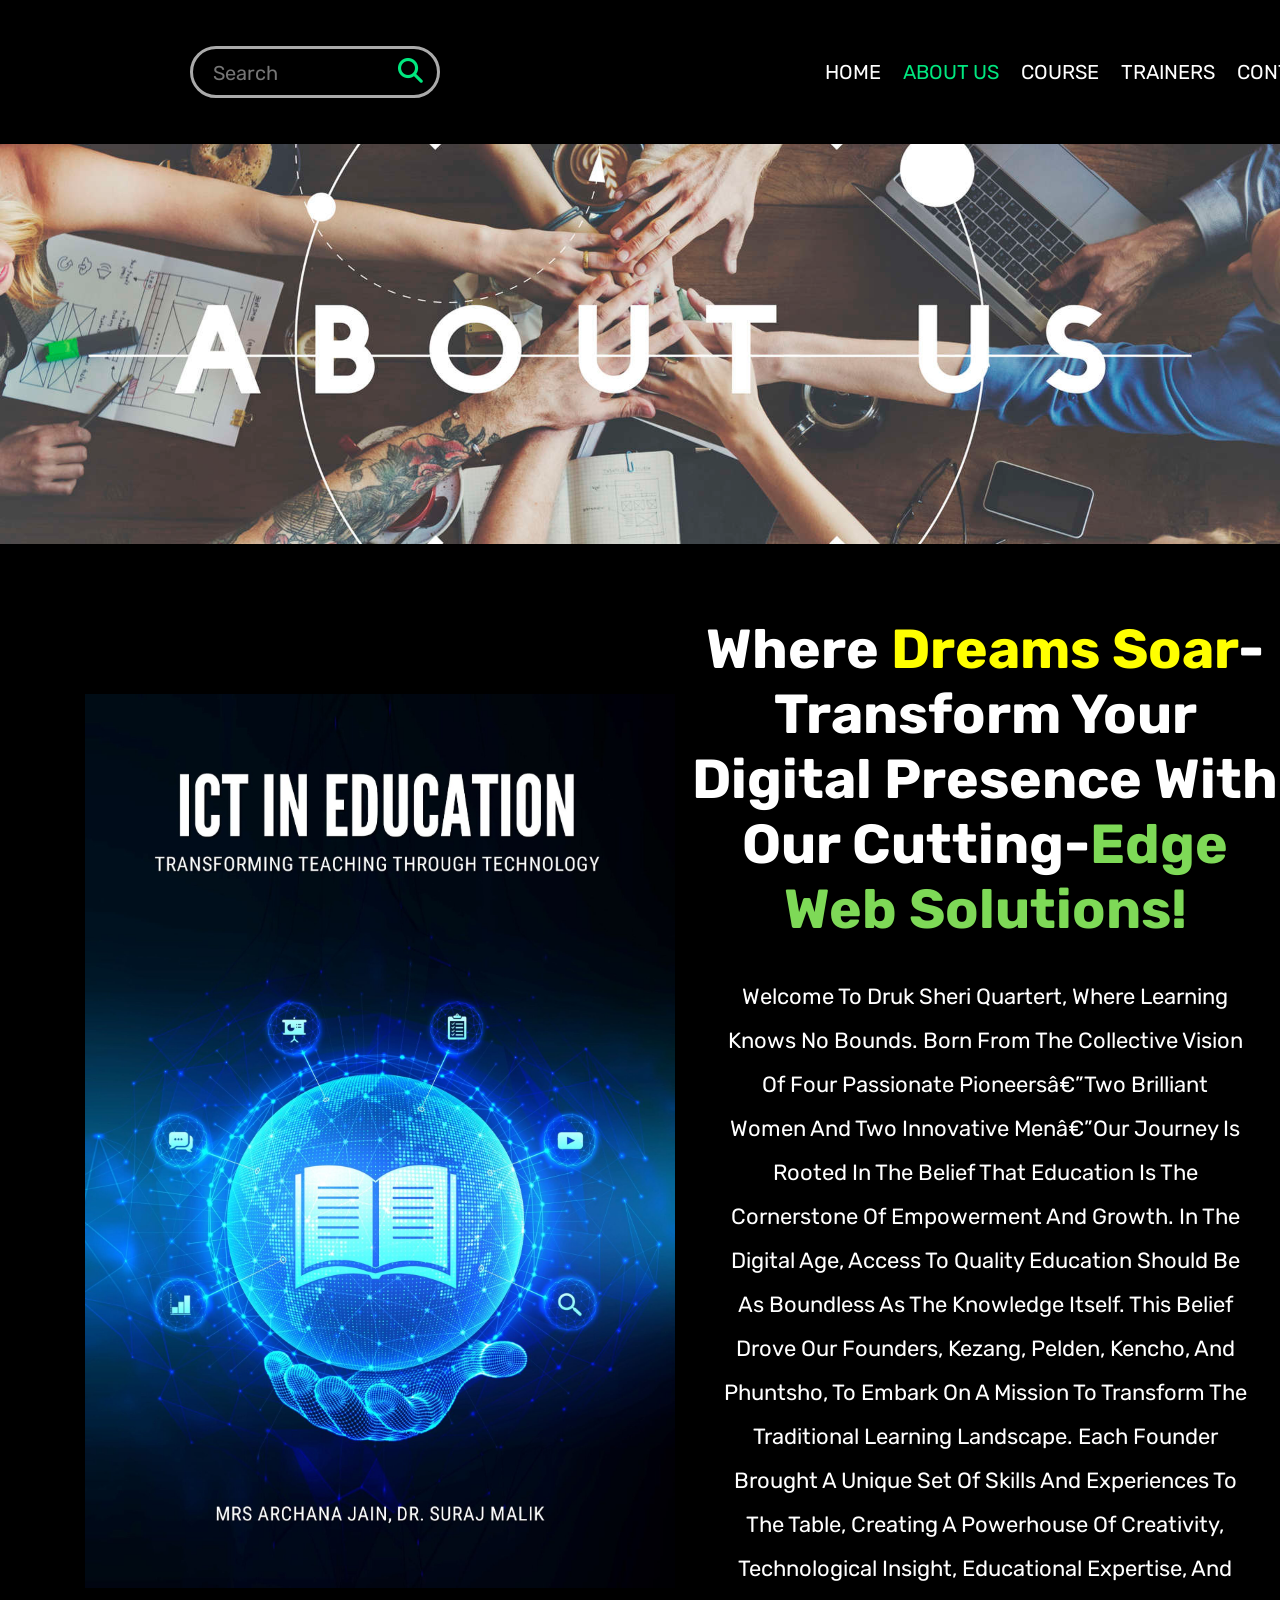
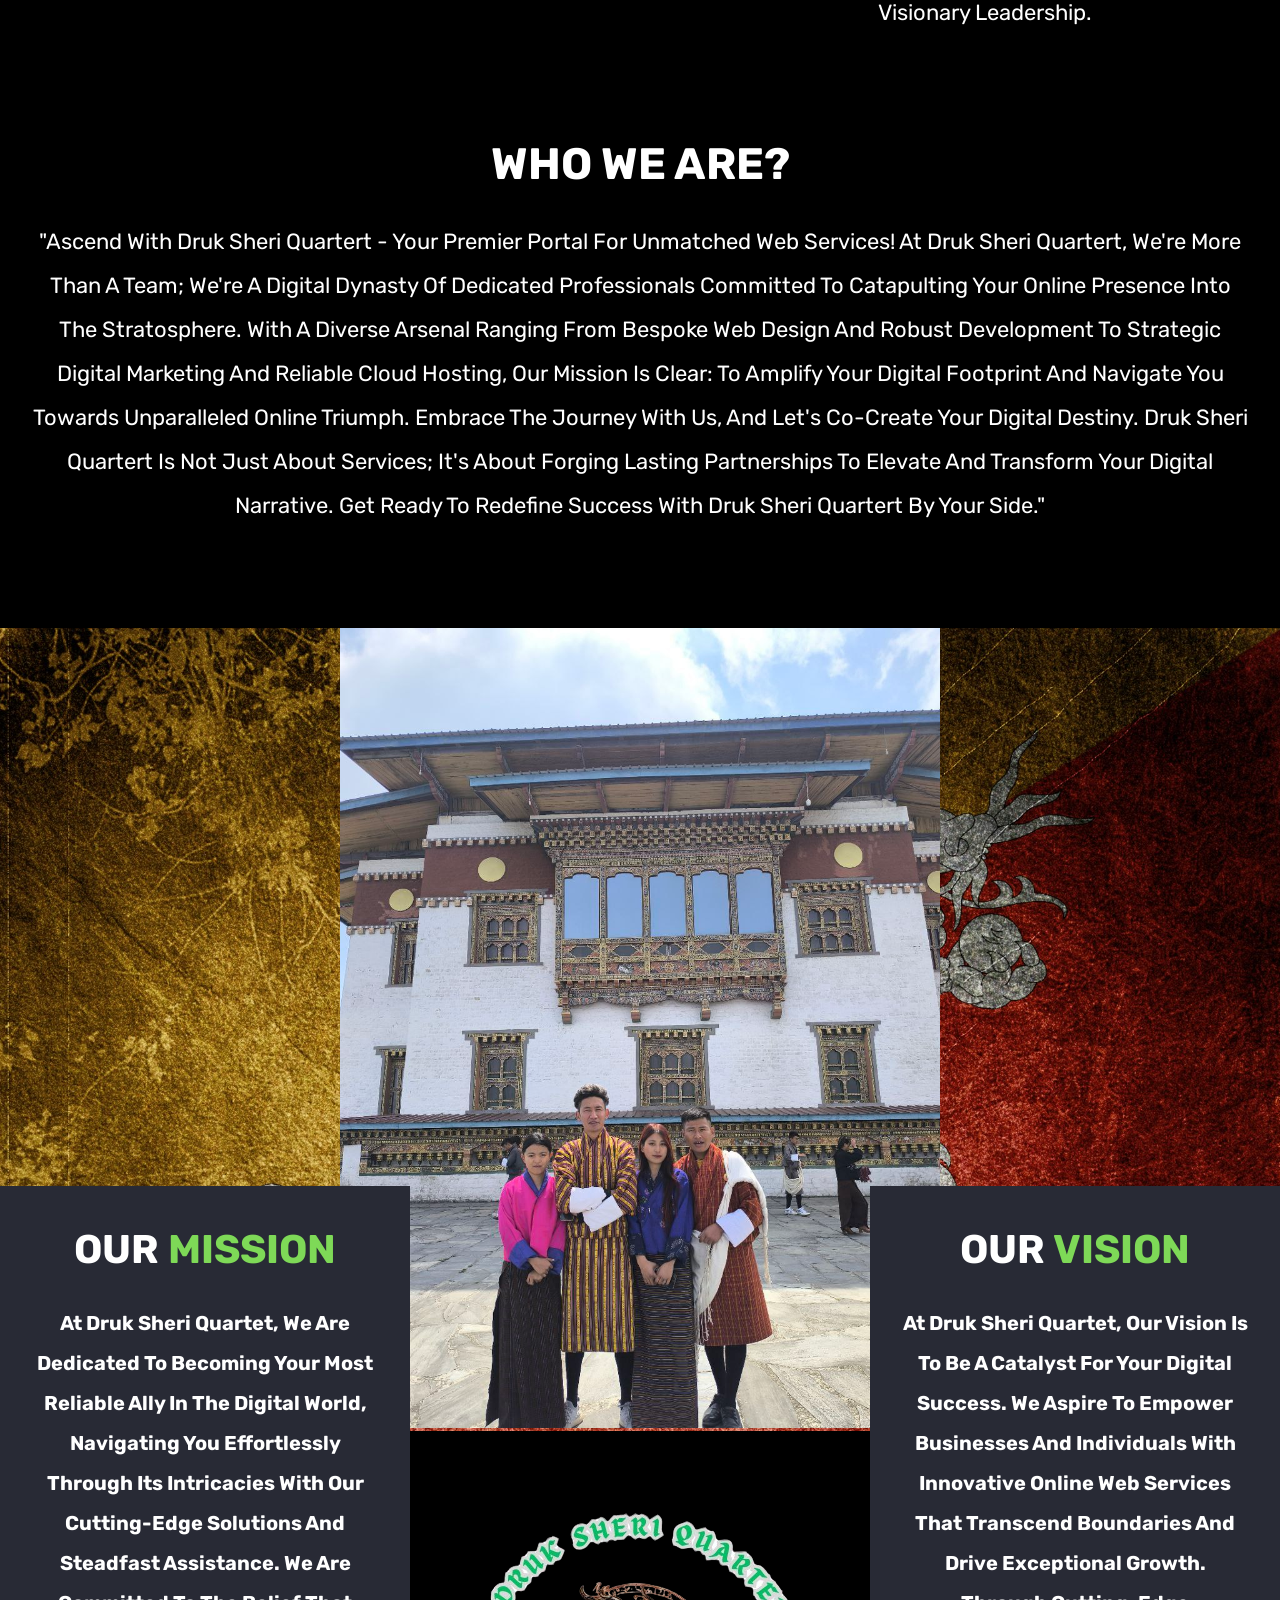
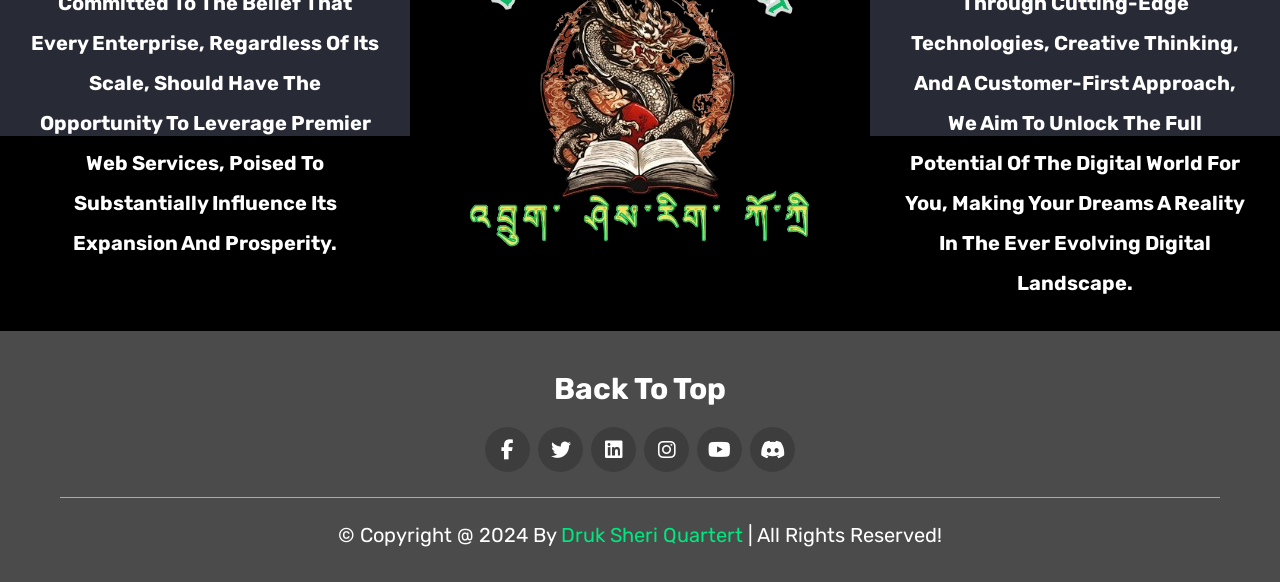
<file: about.html>
<!DOCTYPE html>
<html>
  <head>
    <link
      rel="stylesheet"
      href="https://cdnjs.cloudflare.com/ajax/libs/font-awesome/6.5.1/css/all.min.css"
      integrity="sha512-DTOQO9RWCH3ppGqcWaEA1BIZOC6xxalwEsw9c2QQeAIftl+Vegovlnee1c9QX4TctnWMn13TZye+giMm8e2LwA=="
      crossorigin="anonymous"
      referrerpolicy="no-referrer"
    />

    <link rel="stylesheet" type="text/css" href="about.css" />

    <link
      href="https://unpkg.com/swiper@8/swiper-bundle.min.css"
      rel="stylesheet"
    />
  </head>

  <body>
    <!-- header section starts -->
    <header class="header">
      <section class="flex">
        <a href="#home" class="logo"
          ><img src="logo-img/Druk_Sheri_Quartet__6_-removebg-preview.png"
        /></a>

        <form class="searchForm" role="search">
          <input class="searchBar" type="search" placeholder="Search" />
          <button class="searchBtn" type="submit">
            <i class="fa-solid fa-magnifying-glass"></i>
          </button>
        </form>

        <nav class="navbar">
          <a href="home.html">HOME</a>
          <a href="about.html" id="About">ABOUT US</a>
          <a href="course.html">COURSE</a>
          <a href="trainers.html">TRAINERS</a>
          <!-- <a href="reviews.html">REVIEWS</a> -->
          <a href="contact.html">CONTACT US</a>
        </nav>
        <div id="menu-btn" class="fas fa-bars"></div>
        <a href="#" id="logIn" class="modal" onclick="logIN()">Log In</a>
      </section>
    </header>
    <!-- header section ends -->

    <!-- popUpBox start -->
    <div id="popUpBox">
      <div id="logInMainBox">
        <div id="logInBox">
          <div id="logInHead"><h1>Log In</h1></div>

          <div class="inputDiv">
            <div style="margin-bottom: 1.3rem">
              <label for="" class="lable">Email</label>
            </div>

            <input type="email" id="email1" />
          </div>

          <div class="inputDiv">
            <div style="margin-bottom: 1.3rem">
              <label for="" class="lable">Password</label>
            </div>
            <input type="password" id="password1" />
          </div>
          <a href="#"
            ><div class="linkBar" onclick="registerLogIn()">
              <h6 style="color: black">Log in</h6>
            </div></a
          >
          <h5 id="or">or</h5>
          <a href="#"
            ><div class="linkBar" style="background-color: black; color: white">
              <h6>register</h6>
            </div></a
          >
        </div>
      </div>

      <div id="shareMida">
        <div id="shareMidaBox">
          <a href="https://www.facebook.com/"
            ><div class="linkBarsecond" style="background-color: #2685e3">
              <h6>
                <img src="/home-img/icon/facebook.png" alt="" id="fb" />
                Continue with Facebook
              </h6>
            </div></a
          >

          <a href="https://myaccount.google.com/"
            ><div class="linkBarsecond">
              <h6>
                <img src="/home-img/icon/google.png" alt="" id="google" />
                Continue with Google
              </h6>
            </div></a
          >

          <a href="https://github.com/"
            ><div class="linkBarsecond">
              <h6>
                <img
                  src="/home-img/icon/github.png"
                  alt=""
                  id="github"
                />Continue with GitHub
              </h6>
            </div></a
          >

          <a href="https://discord.com/"
            ><div class="linkBarsecond">
              <h6>
                <img
                  src="/home-img/icon/discord.png"
                  alt=""
                  id="discord"
                />Continue with Discord
              </h6>
            </div></a
          >

          <a href="#"><h4>Forgot password?</h4></a>
          <a href="#"
            ><h4 style="color: #00e77f" onclick="closePopUp()">close</h4></a
          >
        </div>
      </div>
    </div>
    <!-- popUpBox end -->

    <!-- about section starts -->
    <div id="topabtImg">
      <img src="/about-img/about-us.jpg" alt="" />
    </div>
    <div class="about" id="about">
      <div class="row">
        <div class="image">
          <img src="/about-img/ict-book.jpg" alt="" />
        </div>

        <div class="content">
          <h3 id="heading3">
            Where <span style="color: yellow">Dreams Soar</span>- Transform Your
            Digital Presence with Our Cutting-<span style="color: #7ed957"
              >Edge Web Solutions!</span
            >
          </h3>
          <p class="para">
            Welcome to Druk sheri quartert, where learning knows no bounds. Born
            from the collective vision of four passionate pioneers—two brilliant
            women and two innovative men—our journey is rooted in the belief
            that education is the cornerstone of empowerment and growth. In the
            digital age, access to quality education should be as boundless as
            the knowledge itself. This belief drove our founders, Kezang,
            Pelden, Kencho, and Phuntsho, to embark on a mission to transform
            the traditional learning landscape. Each founder brought a unique
            set of skills and experiences to the table, creating a powerhouse of
            creativity, technological insight, educational expertise, and
            visionary leadership.

            <!-- [Female Founder 1],  -->
            <!-- [Female Founder 2], a tech-savvy entrepreneur,
            believes in leveraging technology to make education accessible to
            all. Her dedication to inclusivity and accessibility has led to the
            creation of a platform that breaks down barriers, ensuring that
            anyone, anywhere, can learn anything. [Male Founder 1] brings a
            wealth of experience in software development to the team. His
            innovative mindset and knack for problem-solving have been
            instrumental in developing the user-friendly and engaging platform
            that [Your Platform Name] is today. [Male Founder 2],  Together, we have created [Your
            Platform Name], an e-learning platform that embodies our shared
            vision of making high-quality education accessible to everyone. Our
            courses are designed to be engaging, interactive, and, most
            importantly, impactful. Whether you're looking to advance your
            career, learn a new skill, or simply explore a new subject, [Your
            Platform Name] is here to guide you every step of the way. Join us
            on this journey of learning and discovery. Because at [Your Platform
            Name], we believe that when minds are opened, potential is
            unlimited. -->
          </p>
          <!-- <a href="#contact" class="btn">contact us</a> -->
        </div>
      </div>

      <div id="secondContent">
        <h3>WHO WE ARE?</h3>
        <p>
          "Ascend with Druk sheri quartert - Your Premier Portal for Unmatched
          Web Services! At Druk sheri quartert, we're more than a team; we're a
          digital dynasty of dedicated professionals committed to catapulting
          your online presence into the stratosphere. With a diverse arsenal
          ranging from bespoke web design and robust development to strategic
          digital marketing and reliable cloud hosting, our mission is clear: to
          amplify your digital footprint and navigate you towards unparalleled
          online triumph. Embrace the journey with us, and let's co-create your
          digital destiny. Druk sheri quartert is not just about services; it's
          about forging lasting partnerships to elevate and transform your
          digital narrative. Get ready to redefine success with Druk sheri
          quartert by your side."
        </p>
        <div class="secondBox">
          <div class="imgdiv">
            <img src="/about-img/photo_2024-03-10_20-22-53.jpg" alt="" />
          </div>
        </div>
      </div>

      <div id="thirdContent">
        <div class="card" id="card1">
          <h1 class="aboutSmheading">
            OUR <span style="color: #7ed957">MISSION</span>
          </h1>

          <p>
            At Druk Sheri Quartet, we are dedicated to becoming your most
            reliable ally in the digital world, navigating you effortlessly
            through its intricacies with our cutting-edge solutions and
            steadfast assistance. We are committed to the belief that every
            enterprise, regardless of its scale, should have the opportunity to
            leverage premier web services, poised to substantially influence its
            expansion and prosperity.
          </p>
        </div>
        <div id="abtlogo">
          <img
            src="/logo-img/Druk_Sheri_Quartet__6_-removebg-preview.png"
            alt=""
          />
        </div>
        <div class="card" id="card2">
          <h1 class="aboutSmheading">
            OUR <span style="color: #7ed957">VISION</span>
          </h1>
          <p>
            At Druk Sheri Quartet, our vision is to be a catalyst for your
            digital success. We aspire to empower businesses and individuals
            with innovative online web services that transcend boundaries and
            drive exceptional growth. Through cutting-edge technologies,
            creative thinking, and a customer-first approach, we aim to unlock
            the full potential of the digital world for you, making your dreams
            a reality in the ever evolving digital landscape.
          </p>
        </div>
      </div>
    </div>
    <!-- about section Ends -->

    <!-- footer section starts     -->
    <footer class="footer">
      <section>
        <div style="padding: 20px">
          <a href="" style="font-size: 30px; font-weight: bold; color: white"
            >Back to top</a
          >
        </div>
        <div class="share">
          <a href="#" class="fab fa-facebook-f"></a>
          <a href="#" class="fab fa-twitter"></a>
          <a href="#" class="fab fa-linkedin"></a>
          <a href="#" class="fab fa-instagram"></a>
          <a href="#" class="fab fa-youtube"></a>
          <a href="#" class="fab fa-discord"></a>
        </div>
        <div class="credit">
          &copy; copyright @ 2024 by <span>Druk Sheri quartert</span> | all
          rights reserved!
        </div>
      </section>
    </footer>
    <!-- footer section ends     -->

    <script src="https://unpkg.com/swiper@8/swiper-bundle.min.js"></script>
    <script type="text/javascript" src="main.js"></script>
  </body>
</html>
</file>
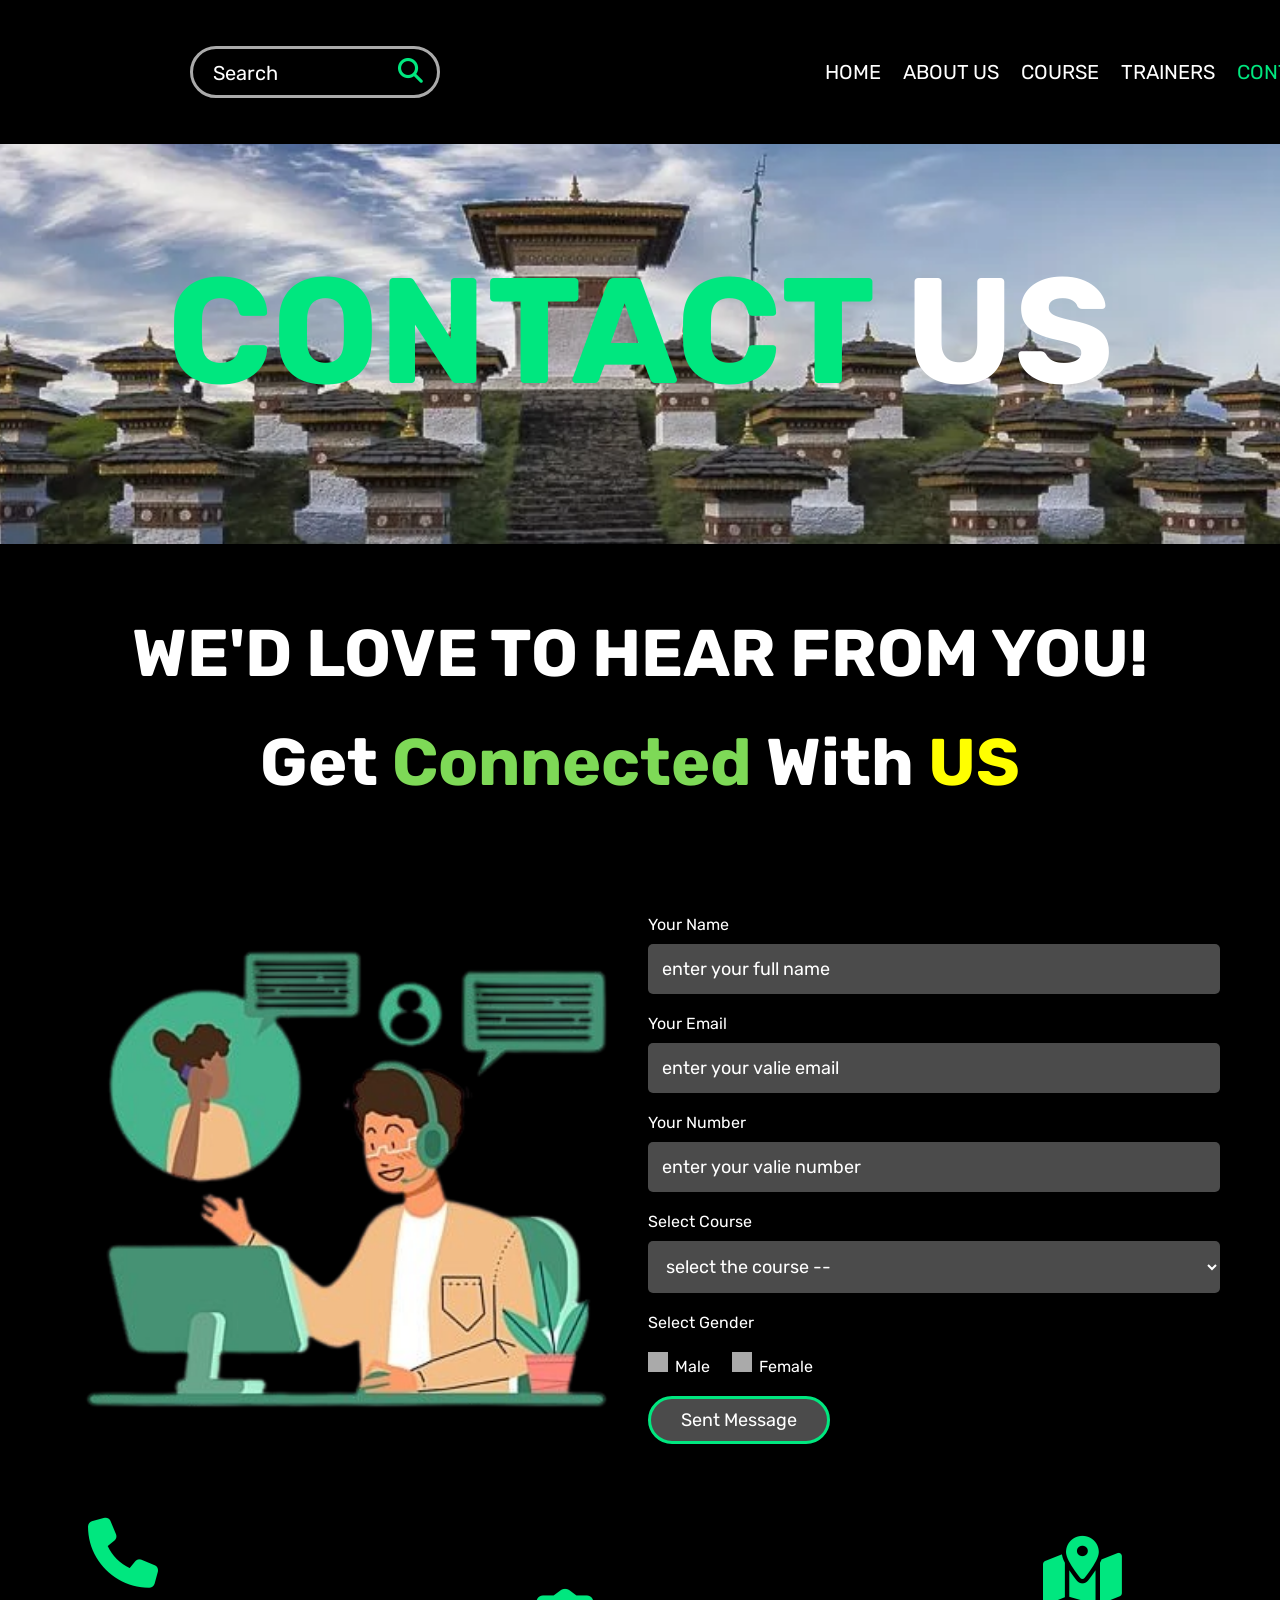
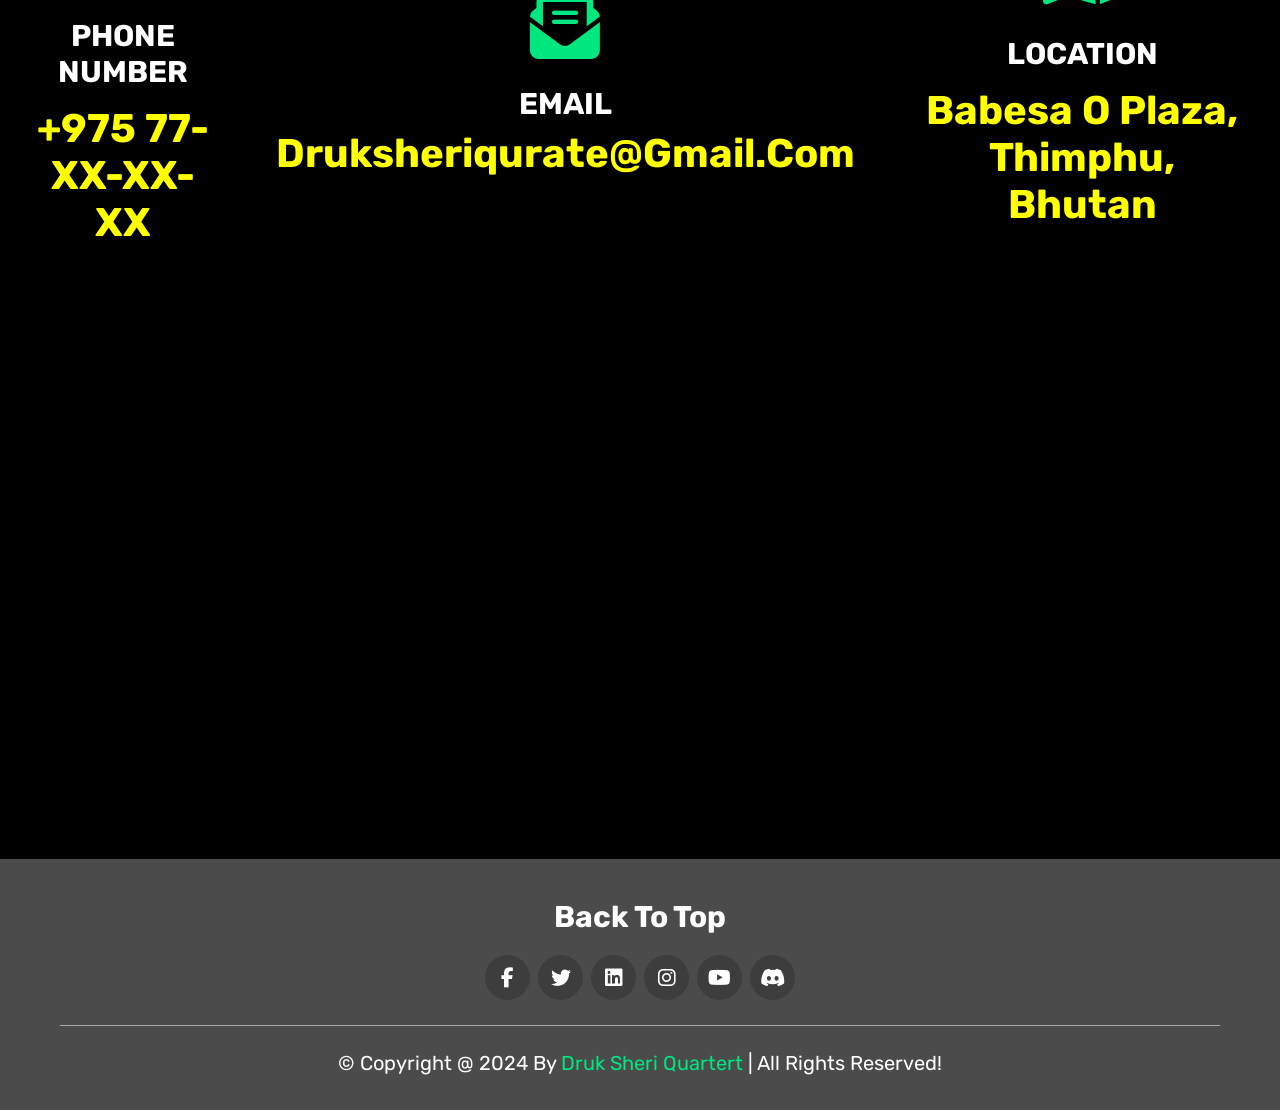
<file: contact.html>
<!DOCTYPE html>
<html>
  <head>
    <link
      rel="stylesheet"
      href="https://cdnjs.cloudflare.com/ajax/libs/font-awesome/6.5.1/css/all.min.css"
      integrity="sha512-DTOQO9RWCH3ppGqcWaEA1BIZOC6xxalwEsw9c2QQeAIftl+Vegovlnee1c9QX4TctnWMn13TZye+giMm8e2LwA=="
      crossorigin="anonymous"
      referrerpolicy="no-referrer"
    />

    <link rel="stylesheet" type="text/css" href="contact.css" />

    <link
      href="https://unpkg.com/swiper@8/swiper-bundle.min.css"
      rel="stylesheet"
    />
  </head>

  <body>
    <!-- header section starts -->
    <header class="header">
      <section class="flex">
        <a href="#home" class="logo"
          ><img src="logo-img/Druk_Sheri_Quartet__6_-removebg-preview.png"
        /></a>

        <form class="searchForm" role="search">
          <input class="searchBar" type="search" placeholder="Search" />
          <button class="searchBtn" type="submit">
            <i class="fa-solid fa-magnifying-glass"></i>
          </button>
        </form>

        <nav class="navbar">
          <a href="home.html">HOME</a>
          <a href="about.html">ABOUT US</a>
          <a href="course.html">COURSE</a>
          <a href="trainers.html">TRAINERS</a>
          <!-- <a href="reviews.html">REVIEWS</a> -->
          <a href="contact.html" id="Contact">CONTACT US</a>
        </nav>
        <div id="menu-btn" class="fas fa-bars"></div>
        <a href="#" id="logIn" class="modal" onclick="logIN()">Log In</a>
      </section>
    </header>
    <!-- header section ends -->

    <!-- popUpBox start -->
    <div id="popUpBox">
      <div id="logInMainBox">
        <div id="logInBox">
          <div id="logInHead"><h1>Log In</h1></div>

          <div class="inputDiv">
            <div style="margin-bottom: 1.3rem">
              <label for="" class="lable">Email</label>
            </div>

            <input type="email" id="email1" />
          </div>

          <div class="inputDiv">
            <div style="margin-bottom: 1.3rem">
              <label for="" class="lable">Password</label>
            </div>
            <input type="password" id="password1" />
          </div>
          <a href="#"
            ><div class="linkBar" onclick="registerLogIn()">
              <h6 style="color: black">Log in</h6>
            </div></a
          >
          <h5 id="or">or</h5>
          <a href="#"
            ><div class="linkBar" style="background-color: black; color: white">
              <h6>register</h6>
            </div></a
          >
        </div>
      </div>

      <div id="shareMida">
        <div id="shareMidaBox">
          <a href="https://www.facebook.com/"
            ><div class="linkBarsecond" style="background-color: #2685e3">
              <h6>
                <img src="/home-img/icon/facebook.png" alt="" id="fb" />
                Continue with Facebook
              </h6>
            </div></a
          >

          <a href="https://myaccount.google.com/"
            ><div class="linkBarsecond">
              <h6>
                <img src="/home-img/icon/google.png" alt="" id="google" />
                Continue with Google
              </h6>
            </div></a
          >

          <a href="https://github.com/"
            ><div class="linkBarsecond">
              <h6>
                <img
                  src="/home-img/icon/github.png"
                  alt=""
                  id="github"
                />Continue with GitHub
              </h6>
            </div></a
          >

          <a href="https://discord.com/"
            ><div class="linkBarsecond">
              <h6>
                <img
                  src="/home-img/icon/discord.png"
                  alt=""
                  id="discord"
                />Continue with Discord
              </h6>
            </div></a
          >

          <a href="#"><h4>Forgot password?</h4></a>
          <a href="#"
            ><h4 style="color: #00e77f" onclick="closePopUp()">close</h4></a
          >
        </div>
      </div>
    </div>
    <!-- popUpBox end -->

    <!-- contact section starts     -->
    <div id="bgabt-img">
      <h1 class="heading"><span>contact</span> us</h1>
    </div>

    <div id="connectUS">
      <h1>WE'D LOVE TO HEAR FROM YOU!</h1>
      <h1 style="margin-top: 3rem;">
        Get <span style="color: #7ed957">connected</span> with
        <span style="color: yellow">US</span>
      </h1>
    </div>

    <section class="contact" id="contact">
      <div class="row">
        <div class="image">
          <img
            src="/contact-img/pngtree-character-chat-customer-support-illustration-png-image_3513911-removebg-preview.png"
          />
        </div>

        <form action="" method="post">
          <span>your name</span>
          <input
            type="text"
            required
            placeholder="enter your full name"
            maxlength="50"
            name="name"
            class="box"
          />

          <span>your email</span>
          <input
            type="email"
            required
            placeholder="enter your valie email"
            maxlength="50"
            name="email"
            class="box"
          />

          <span>your number</span>
          <input
            type="number"
            required
            placeholder="enter your valie number"
            max="15"
            min="0"
            name="number"
            class="box"
            onkeypress="if(this.value.length == 10) return false;"
          />
          <span>select course</span>
          <select name="couses" class="box" required>
            <option value="" disabled selected>select the course --</option>
            <option value="HTML">HTML</option>
            <option value="CSS">CSS</option>
            <option value="JavaScript">JavaScript</option>
            <option value="web development">web development</option>
            <option value="python">python</option>
            <option value="data scientist">data scientist</option>
          </select>
          <span>select gender</span>
          <div class="radio">
            <input type="radio" name="gender" value="male" id="male" />
            <label for="male">male</label>
            <input type="radio" name="gender" value="female" id="female" />
            <label for="female">female</label>
          </div>
          <input type="submit" value="sent message" class="btn" name="send" />
        </form>
      </div>
    </section>
    <div class="location">
      <div class="card">
        <i class="fa-solid fa-phone"></i>
        <h1>PHONE NUMBER</h1>
        <h2>+975 77-XX-XX-XX</h2>
      </div>
      <div class="card">
        <i class="fa-solid fa-envelope-open-text"
          ><h1>EMAIL</h1>
          <h2>druksheriqurate@gmail.com</h2></i
        >
      </div>
      <div class="card">
        <i class="fa-solid fa-map-location-dot"></i>
        <h1>LOCATION</h1>
        <h2>Babesa O Plaza, Thimphu, Bhutan</h2>
      </div>
    </div>

    <div class="mapBox">
      <iframe
        src="https://www.google.com/maps/embed?pb=!1m18!1m12!1m3!1d14163.592752016915!2d89.64109378900753!3d27.44128352839324!2m3!1f0!2f0!3f0!3m2!1i1024!2i768!4f13.1!3m3!1m2!1s0x39e193e5ed401839%3A0x37909d59737220b7!2sO%20Plaza!5e0!3m2!1sen!2sbt!4v1710132998098!5m2!1sen!2sbt"
        width="100%"
        height="550"
        style="border: 0"
        allowfullscreen=""
        loading="lazy"
        referrerpolicy="no-referrer-when-downgrade"
      ></iframe>
    </div>
    <!-- contact section ends     -->

    <!-- footer section starts     -->
    <footer class="footer">
      <section>
        <div style="padding: 20px">
          <a href="" style="font-size: 30px; font-weight: bold; color: white"
            >Back to top</a
          >
        </div>
        <div class="share">
          <a href="#" class="fab fa-facebook-f"></a>
          <a href="#" class="fab fa-twitter"></a>
          <a href="#" class="fab fa-linkedin"></a>
          <a href="#" class="fab fa-instagram"></a>
          <a href="#" class="fab fa-youtube"></a>
          <a href="#" class="fab fa-discord"></a>
        </div>
        <div class="credit">
          &copy; copyright @ 2024 by <span>Druk Sheri quartert</span> | all
          rights reserved!
        </div>
      </section>
    </footer>
    <!-- footer section ends     -->

    <script src="https://unpkg.com/swiper@8/swiper-bundle.min.js"></script>
    <script type="text/javascript" src="main.js"></script>
  </body>
</html>
</file>
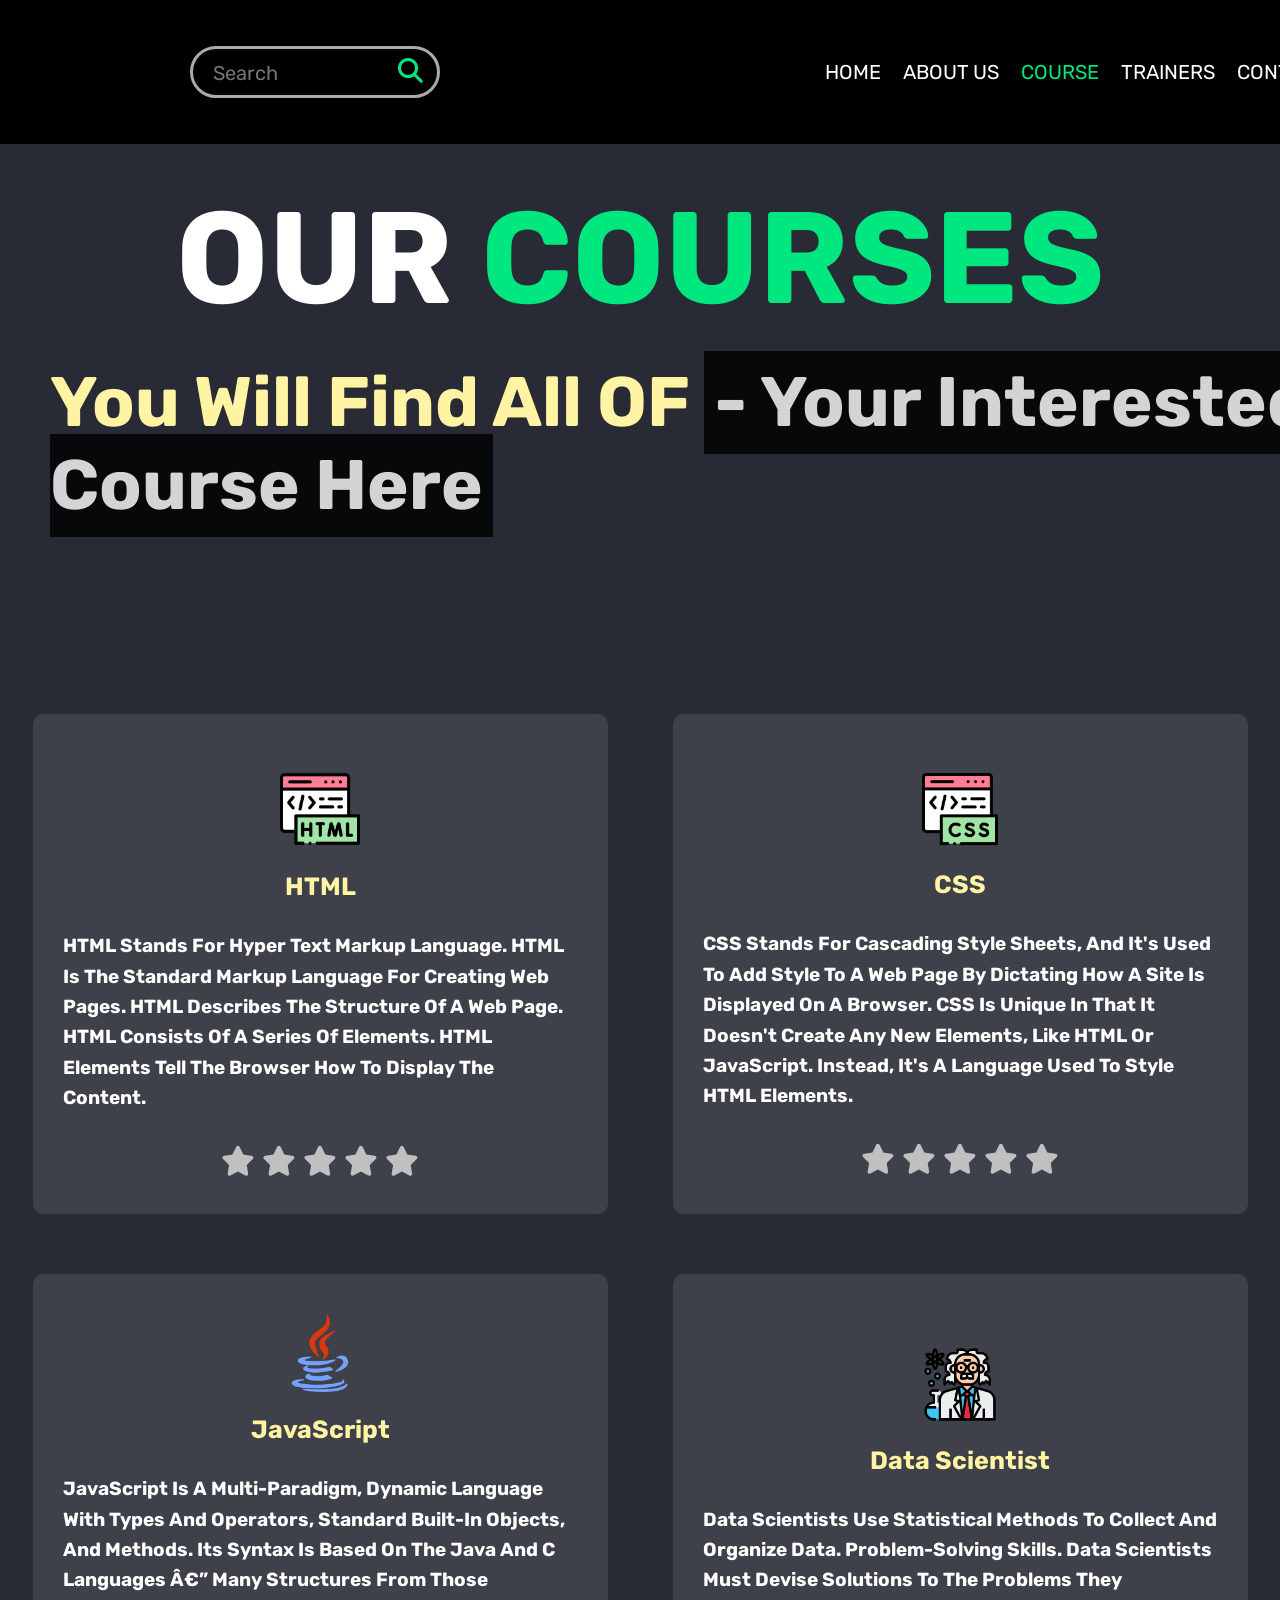
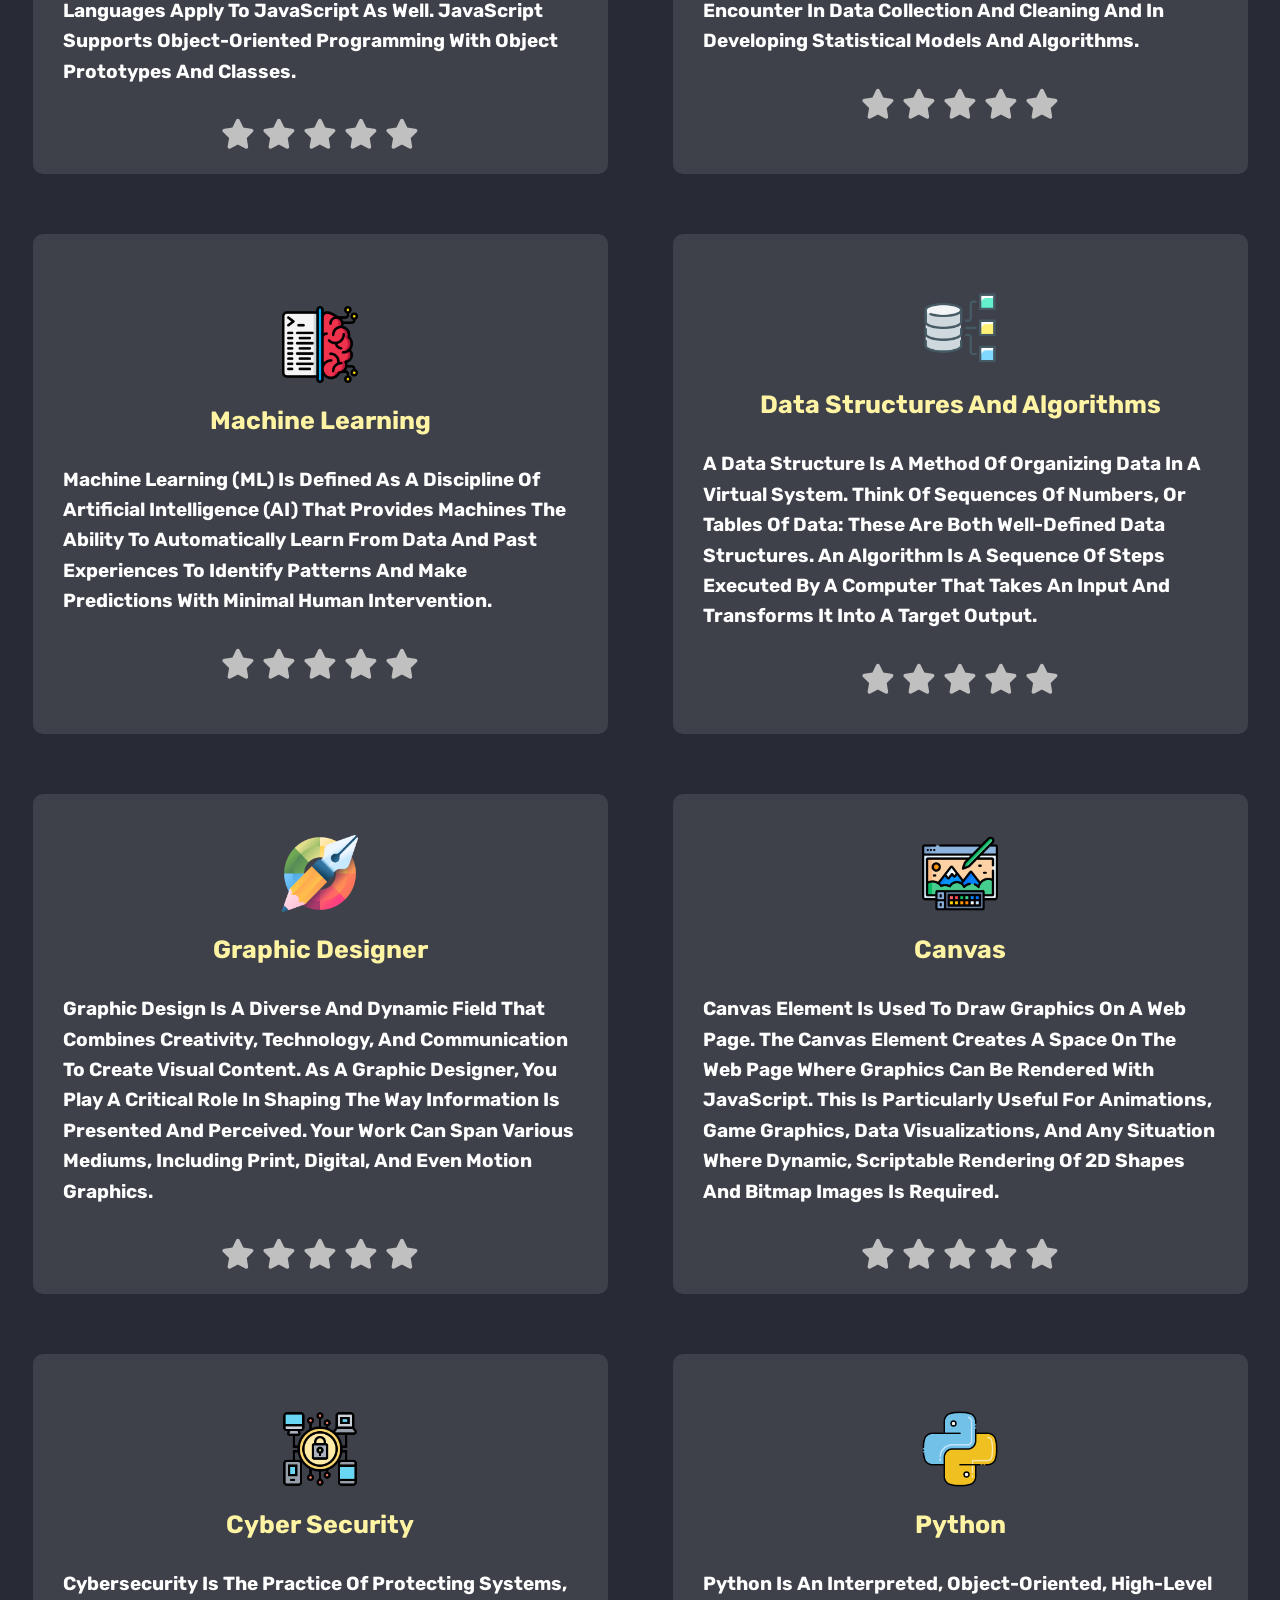
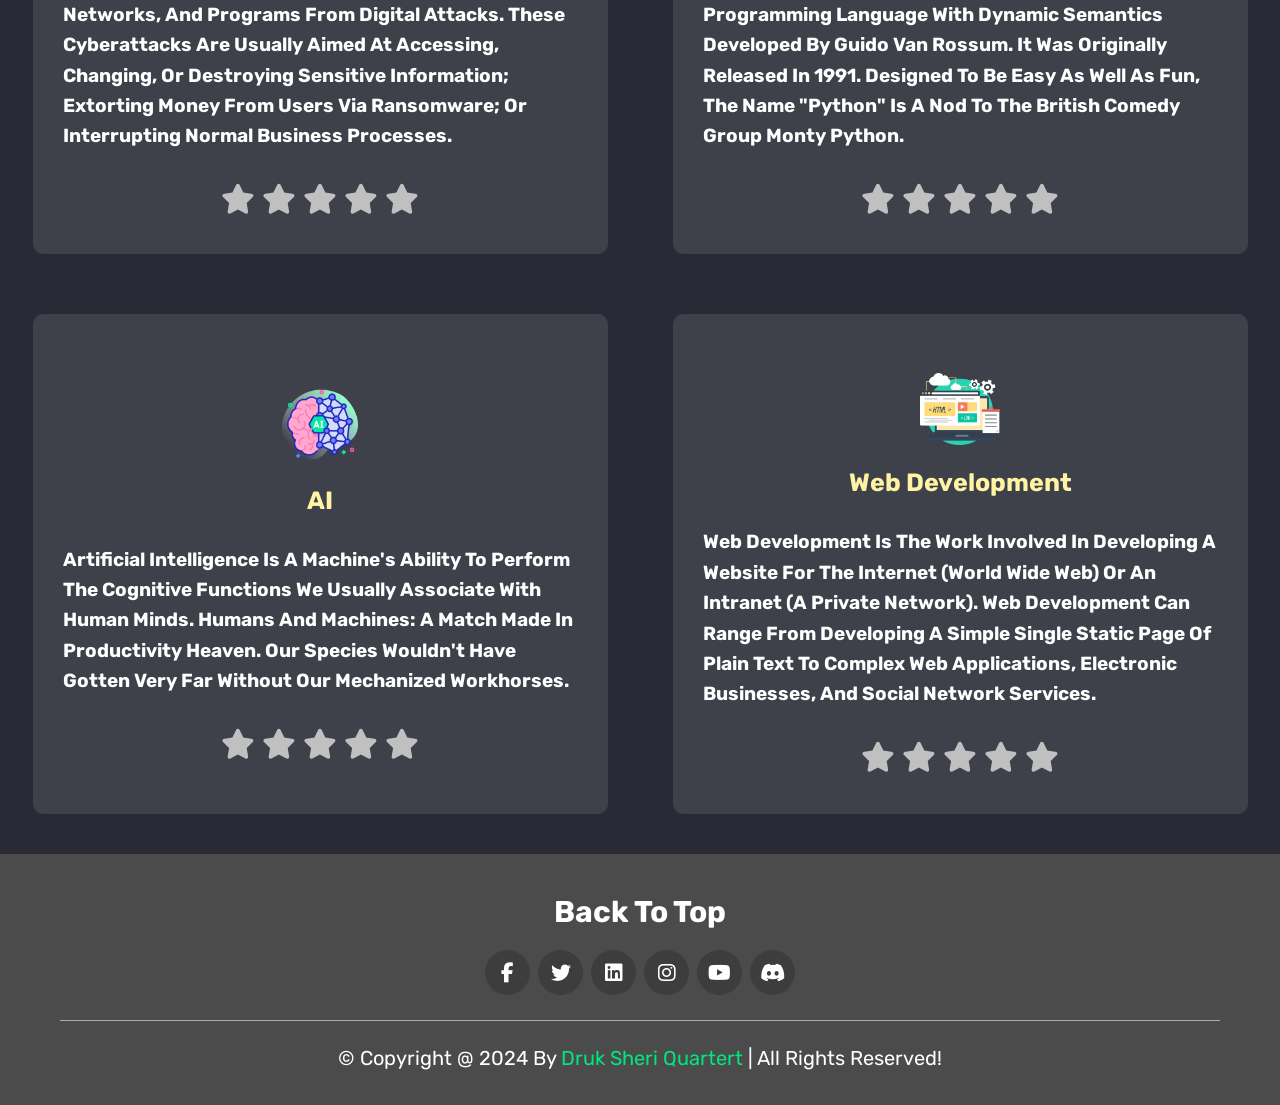
<file: course.html>
<!DOCTYPE html>
<html>
  <head>
    <link
      rel="stylesheet"
      href="https://cdnjs.cloudflare.com/ajax/libs/font-awesome/6.5.1/css/all.min.css"
      integrity="sha512-DTOQO9RWCH3ppGqcWaEA1BIZOC6xxalwEsw9c2QQeAIftl+Vegovlnee1c9QX4TctnWMn13TZye+giMm8e2LwA=="
      crossorigin="anonymous"
      referrerpolicy="no-referrer"
    />

    <link rel="stylesheet" type="text/css" href="course.css" />

    <link
      href="https://unpkg.com/swiper@8/swiper-bundle.min.css"
      rel="stylesheet"
    />
  </head>

  <body>
    <!-- header section starts -->
    <header class="header">
      <section class="flex">
        <a href="#home" class="logo"
          ><img src="logo-img/Druk_Sheri_Quartet__6_-removebg-preview.png"
        /></a>

        <form class="searchForm" role="search">
          <input class="searchBar" type="search" placeholder="Search" />
          <button class="searchBtn" type="submit">
            <i class="fa-solid fa-magnifying-glass"></i>
          </button>
        </form>

        <nav class="navbar">
          <a href="home.html">HOME</a>
          <a href="about.html">ABOUT US</a>
          <a href="course.html" id="Course">COURSE</a>
          <a href="trainers.html">TRAINERS</a>
          <!-- <a href="reviews.html">REVIEWS</a> -->
          <a href="contact.html">CONTACT US</a>
        </nav>
        <div id="menu-btn" class="fas fa-bars"></div>
        <a href="#" id="logIn" class="modal" onclick="logIN()">Log In</a>
      </section>
    </header>
    <!-- header section ends -->

    <!-- popUpBox start -->
    <div id="popUpBox">
      <div id="logInMainBox">
        <div id="logInBox">
          <div id="logInHead"><h1>Log In</h1></div>

          <div class="inputDiv">
            <div style="margin-bottom: 1.3rem">
              <label for="" class="lable">Email</label>
            </div>

            <input type="email" id="email1" />
          </div>

          <div class="inputDiv">
            <div style="margin-bottom: 1.3rem">
              <label for="" class="lable">Password</label>
            </div>
            <input type="password" id="password1" />
          </div>
          <a href="#"
            ><div class="linkBar" onclick="registerLogIn()">
              <h6 style="color: black">Log in</h6>
            </div></a
          >
          <h5 id="or">or</h5>
          <a href="#"
            ><div class="linkBar" style="background-color: black; color: white">
              <h6>register</h6>
            </div></a
          >
        </div>
      </div>

      <div id="shareMida">
        <div id="shareMidaBox">
          <a href="https://www.facebook.com/"
            ><div class="linkBarsecond" style="background-color: #2685e3">
              <h6>
                <img src="/home-img/icon/facebook.png" alt="" id="fb" />
                Continue with Facebook
              </h6>
            </div></a
          >

          <a href="https://myaccount.google.com/"
            ><div class="linkBarsecond">
              <h6>
                <img src="/home-img/icon/google.png" alt="" id="google" />
                Continue with Google
              </h6>
            </div></a
          >

          <a href="https://github.com/"
            ><div class="linkBarsecond">
              <h6>
                <img
                  src="/home-img/icon/github.png"
                  alt=""
                  id="github"
                />Continue with GitHub
              </h6>
            </div></a
          >

          <a href="https://discord.com/"
            ><div class="linkBarsecond">
              <h6>
                <img
                  src="/home-img/icon/discord.png"
                  alt=""
                  id="discord"
                />Continue with Discord
              </h6>
            </div></a
          >

          <a href="#"><h4>Forgot password?</h4></a>
          <a href="#"
            ><h4 style="color: #00e77f" onclick="closePopUp()">close</h4></a
          >
        </div>
      </div>
    </div>
    <!-- popUpBox end -->

    <!-- course section starts -->
    <div class="courses" id="courses">
      <div id="Coursediv">
        <h1 class="heading">our <span>courses</span></h1>
        <h2 id="secondHeader">
          you will find all oF
          <span
            style="
              color: #ffffff;
              background-color: black;
              padding: 10px;
              opacity: 0.8;
            "
            >- your Interested course here</span
          >
        </h2>
      </div>

      <div id="box-container">
        <div class="card">
          <a href="/htmlpage.html"
            ><div class="cardImg">
              <img src="/course-img/html.png" alt="" />
            </div>
            <h2>HTML</h2> 
            <div class="cardPara"> 
              <p>
                HTML stands for Hyper Text Markup Language. HTML is the standard
                markup language for creating Web pages. HTML describes the
                structure of a Web page. HTML consists of a series of elements.
                HTML elements tell the browser how to display the content.
              </p>
            </div>
          </a>
          <div class="star-rating">
            <i
              class="fa-solid fa-star"
              data-value="1"
              style="color: silver"
            ></i>
            <i
              class="fa-solid fa-star"
              data-value="2"
              style="color: silver"
            ></i>
            <i
              class="fa-solid fa-star"
              data-value="3"
              style="color: silver"
            ></i>
            <i
              class="fa-solid fa-star"
              data-value="4"
              style="color: silver"
            ></i>
            <i
              class="fa-solid fa-star"
              data-value="5"
              style="color: silver"
            ></i>
          </div>
        </div>

        <div class="card">
          <div class="cardImg">
            <img src="/course-img/css-file.png" alt="" />
          </div>
          <h2>CSS</h2>
          <div class="cardPara">
            <p>
              CSS stands for Cascading Style Sheets, and it's used to add style
              to a web page by dictating how a site is displayed on a browser.
              CSS is unique in that it doesn't create any new elements, like
              HTML or JavaScript. Instead, it's a language used to style HTML
              elements.
            </p>
          </div>
          <div class="star-rating1">
            <i
              class="fa-solid fa-star"
              data-value="1"
              style="color: silver"
            ></i>
            <i
              class="fa-solid fa-star"
              data-value="2"
              style="color: silver"
            ></i>
            <i
              class="fa-solid fa-star"
              data-value="3"
              style="color: silver"
            ></i>
            <i
              class="fa-solid fa-star"
              data-value="4"
              style="color: silver"
            ></i>
            <i
              class="fa-solid fa-star"
              data-value="5"
              style="color: silver"
            ></i>
          </div>
        </div>

        <div class="card">
          <div class="cardImg">
            <img src="/course-img/java.png" alt="" />
          </div>
          <h2>JavaScript</h2>
          <div class="cardPara">
            <p>
              JavaScript is a multi-paradigm, dynamic language with types and
              operators, standard built-in objects, and methods. Its syntax is
              based on the Java and C languages — many structures from those
              languages apply to JavaScript as well. JavaScript supports
              object-oriented programming with object prototypes and classes.
            </p>
          </div>
          <div class="star-rating2">
            <i
              class="fa-solid fa-star"
              data-value="1"
              style="color: silver"
            ></i>
            <i
              class="fa-solid fa-star"
              data-value="2"
              style="color: silver"
            ></i>
            <i
              class="fa-solid fa-star"
              data-value="3"
              style="color: silver"
            ></i>
            <i
              class="fa-solid fa-star"
              data-value="4"
              style="color: silver"
            ></i>
            <i
              class="fa-solid fa-star"
              data-value="5"
              style="color: silver"
            ></i>
          </div>
        </div>

        <div class="card">
          <div class="cardImg">
            <img src="/course-img/data-scientist.png" alt="" />
          </div>
          <h2>Data Scientist</h2>
          <div class="cardPara">
            <p>
              Data scientists use statistical methods to collect and organize
              data. Problem-solving skills. Data scientists must devise
              solutions to the problems they encounter in data collection and
              cleaning and in developing statistical models and algorithms.
            </p>
          </div>
          <div class="star-rating3">
            <i
              class="fa-solid fa-star"
              data-value="1"
              style="color: silver"
            ></i>
            <i
              class="fa-solid fa-star"
              data-value="2"
              style="color: silver"
            ></i>
            <i
              class="fa-solid fa-star"
              data-value="3"
              style="color: silver"
            ></i>
            <i
              class="fa-solid fa-star"
              data-value="4"
              style="color: silver"
            ></i>
            <i
              class="fa-solid fa-star"
              data-value="5"
              style="color: silver"
            ></i>
          </div>
        </div>

        <div class="card">
          <div class="cardImg">
            <img src="/course-img/Machinelearning.png" alt="" />
          </div>
          <h2>Machine Learning</h2>
          <div class="cardPara">
            <p>
              Machine learning (ML) is defined as a discipline of artificial
              intelligence (AI) that provides machines the ability to
              automatically learn from data and past experiences to identify
              patterns and make predictions with minimal human intervention.
            </p>
          </div>
          <div class="star-rating4">
            <i
              class="fa-solid fa-star"
              data-value="1"
              style="color: silver"
            ></i>
            <i
              class="fa-solid fa-star"
              data-value="2"
              style="color: silver"
            ></i>
            <i
              class="fa-solid fa-star"
              data-value="3"
              style="color: silver"
            ></i>
            <i
              class="fa-solid fa-star"
              data-value="4"
              style="color: silver"
            ></i>
            <i
              class="fa-solid fa-star"
              data-value="5"
              style="color: silver"
            ></i>
          </div>
        </div>

        <div class="card">
          <div class="cardImg">
            <img src="/course-img/DSA.png" alt="" />
          </div>
          <h2>Data Structures and Algorithms</h2>
          <div class="cardPara">
            <p>
              A data structure is a method of organizing data in a virtual
              system. Think of sequences of numbers, or tables of data: these
              are both well-defined data structures. An algorithm is a sequence
              of steps executed by a computer that takes an input and transforms
              it into a target output.
            </p>
          </div>
          <div class="star-rating5">
            <i
              class="fa-solid fa-star"
              data-value="1"
              style="color: silver"
            ></i>
            <i
              class="fa-solid fa-star"
              data-value="2"
              style="color: silver"
            ></i>
            <i
              class="fa-solid fa-star"
              data-value="3"
              style="color: silver"
            ></i>
            <i
              class="fa-solid fa-star"
              data-value="4"
              style="color: silver"
            ></i>
            <i
              class="fa-solid fa-star"
              data-value="5"
              style="color: silver"
            ></i>
          </div>
        </div>

        <div class="card">
          <div class="cardImg">
            <img src="/course-img/graphic-designer.png" alt="" />
          </div>
          <h2>Graphic Designer</h2>
          <div class="cardPara">
            <p>
              Graphic design is a diverse and dynamic field that combines
              creativity, technology, and communication to create visual
              content. As a graphic designer, you play a critical role in
              shaping the way information is presented and perceived. Your work
              can span various mediums, including print, digital, and even
              motion graphics.
            </p>
          </div>
          <div class="star-rating6">
            <i
              class="fa-solid fa-star"
              data-value="1"
              style="color: silver"
            ></i>
            <i
              class="fa-solid fa-star"
              data-value="2"
              style="color: silver"
            ></i>
            <i
              class="fa-solid fa-star"
              data-value="3"
              style="color: silver"
            ></i>
            <i
              class="fa-solid fa-star"
              data-value="4"
              style="color: silver"
            ></i>
            <i
              class="fa-solid fa-star"
              data-value="5"
              style="color: silver"
            ></i>
          </div>
        </div>

        <div class="card">
          <div class="cardImg">
            <img src="/course-img/canvas.png" alt="" />
          </div>
          <h2>Canvas</h2>
          <div class="cardPara">
            <p>
              Canvas element is used to draw graphics on a web page. The canvas
              element creates a space on the web page where graphics can be
              rendered with JavaScript. This is particularly useful for
              animations, game graphics, data visualizations, and any situation
              where dynamic, scriptable rendering of 2D shapes and bitmap images
              is required.
            </p>
          </div>
          <div class="star-rating7">
            <i
              class="fa-solid fa-star"
              data-value="1"
              style="color: silver"
            ></i>
            <i
              class="fa-solid fa-star"
              data-value="2"
              style="color: silver"
            ></i>
            <i
              class="fa-solid fa-star"
              data-value="3"
              style="color: silver"
            ></i>
            <i
              class="fa-solid fa-star"
              data-value="4"
              style="color: silver"
            ></i>
            <i
              class="fa-solid fa-star"
              data-value="5"
              style="color: silver"
            ></i>
          </div>
        </div>

        <div class="card">
          <div class="cardImg">
            <img src="/course-img/cyber-security.png" alt="" />
          </div>
          <h2>Cyber Security</h2>
          <div class="cardPara">
            <p>
              Cybersecurity is the practice of protecting systems, networks, and
              programs from digital attacks. These cyberattacks are usually
              aimed at accessing, changing, or destroying sensitive information;
              extorting money from users via ransomware; or interrupting normal
              business processes.
            </p>
          </div>
          <div class="star-rating8">
            <i
              class="fa-solid fa-star"
              data-value="1"
              style="color: silver"
            ></i>
            <i
              class="fa-solid fa-star"
              data-value="2"
              style="color: silver"
            ></i>
            <i
              class="fa-solid fa-star"
              data-value="3"
              style="color: silver"
            ></i>
            <i
              class="fa-solid fa-star"
              data-value="4"
              style="color: silver"
            ></i>
            <i
              class="fa-solid fa-star"
              data-value="5"
              style="color: silver"
            ></i>
          </div>
        </div>

        <div class="card">
          <div class="cardImg">
            <img src="/course-img/python.png" alt="" />
          </div>
          <h2>Python</h2>
          <div class="cardPara">
            <p>
              Python is an interpreted, object-oriented, high-level programming
              language with dynamic semantics developed by Guido van Rossum. It
              was originally released in 1991. Designed to be easy as well as
              fun, the name "Python" is a nod to the British comedy group Monty
              Python.
            </p>
          </div>
          <div class="star-rating9">
            <i
              class="fa-solid fa-star"
              data-value="1"
              style="color: silver"
            ></i>
            <i
              class="fa-solid fa-star"
              data-value="2"
              style="color: silver"
            ></i>
            <i
              class="fa-solid fa-star"
              data-value="3"
              style="color: silver"
            ></i>
            <i
              class="fa-solid fa-star"
              data-value="4"
              style="color: silver"
            ></i>
            <i
              class="fa-solid fa-star"
              data-value="5"
              style="color: silver"
            ></i>
          </div>
        </div>

        <div class="card">
          <div class="cardImg">
            <img src="/course-img/artificial-intelligence.png" alt="" />
          </div>
          <h2>AI</h2>
          <div class="cardPara">
            <p>
              Artificial intelligence is a machine's ability to perform the
              cognitive functions we usually associate with human minds. Humans
              and machines: a match made in productivity heaven. Our species
              wouldn't have gotten very far without our mechanized workhorses.
            </p>
          </div>
          <div class="star-rating10">
            <i
              class="fa-solid fa-star"
              data-value="1"
              style="color: silver"
            ></i>
            <i
              class="fa-solid fa-star"
              data-value="2"
              style="color: silver"
            ></i>
            <i
              class="fa-solid fa-star"
              data-value="3"
              style="color: silver"
            ></i>
            <i
              class="fa-solid fa-star"
              data-value="4"
              style="color: silver"
            ></i>
            <i
              class="fa-solid fa-star"
              data-value="5"
              style="color: silver"
            ></i>
          </div>
        </div>

        <div class="card">
          <div class="cardImg">
            <img src="/course-img/webdevelop.png" alt="" />
          </div>
          <h2>Web Development</h2>
          <div class="cardPara">
            <p>
              Web development is the work involved in developing a website for
              the Internet (World Wide Web) or an intranet (a private network).
              Web development can range from developing a simple single static
              page of plain text to complex web applications, electronic
              businesses, and social network services.
            </p>
          </div>
          <div class="star-rating11">
            <i
              class="fa-solid fa-star"
              data-value="1"
              style="color: silver"
            ></i>
            <i
              class="fa-solid fa-star"
              data-value="2"
              style="color: silver"
            ></i>
            <i
              class="fa-solid fa-star"
              data-value="3"
              style="color: silver"
            ></i>
            <i
              class="fa-solid fa-star"
              data-value="4"
              style="color: silver"
            ></i>
            <i
              class="fa-solid fa-star"
              data-value="5"
              style="color: silver"
            ></i>
          </div>
        </div>
      </div>
    </div>

    <!-- course section ends -->

    <!-- footer section starts     -->
    <footer class="footer">
      <section>
        <div style="padding: 20px">
          <a href="" style="font-size: 30px; font-weight: bold; color: white"
            >Back to top</a
          >
        </div>
        <div class="share">
          <a href="#" class="fab fa-facebook-f"></a>
          <a href="#" class="fab fa-twitter"></a>
          <a href="#" class="fab fa-linkedin"></a>
          <a href="#" class="fab fa-instagram"></a>
          <a href="#" class="fab fa-youtube"></a>
          <a href="#" class="fab fa-discord"></a>
        </div>
        <div class="credit">
          &copy; copyright @ 2024 by <span>Druk Sheri quartert</span> | all
          rights reserved!
        </div>
      </section>
    </footer>
    <!-- footer section ends     -->

    <script src="https://unpkg.com/swiper@8/swiper-bundle.min.js"></script>
    <script type="text/javascript" src="main.js"></script>
  </body>
</html>
</file>
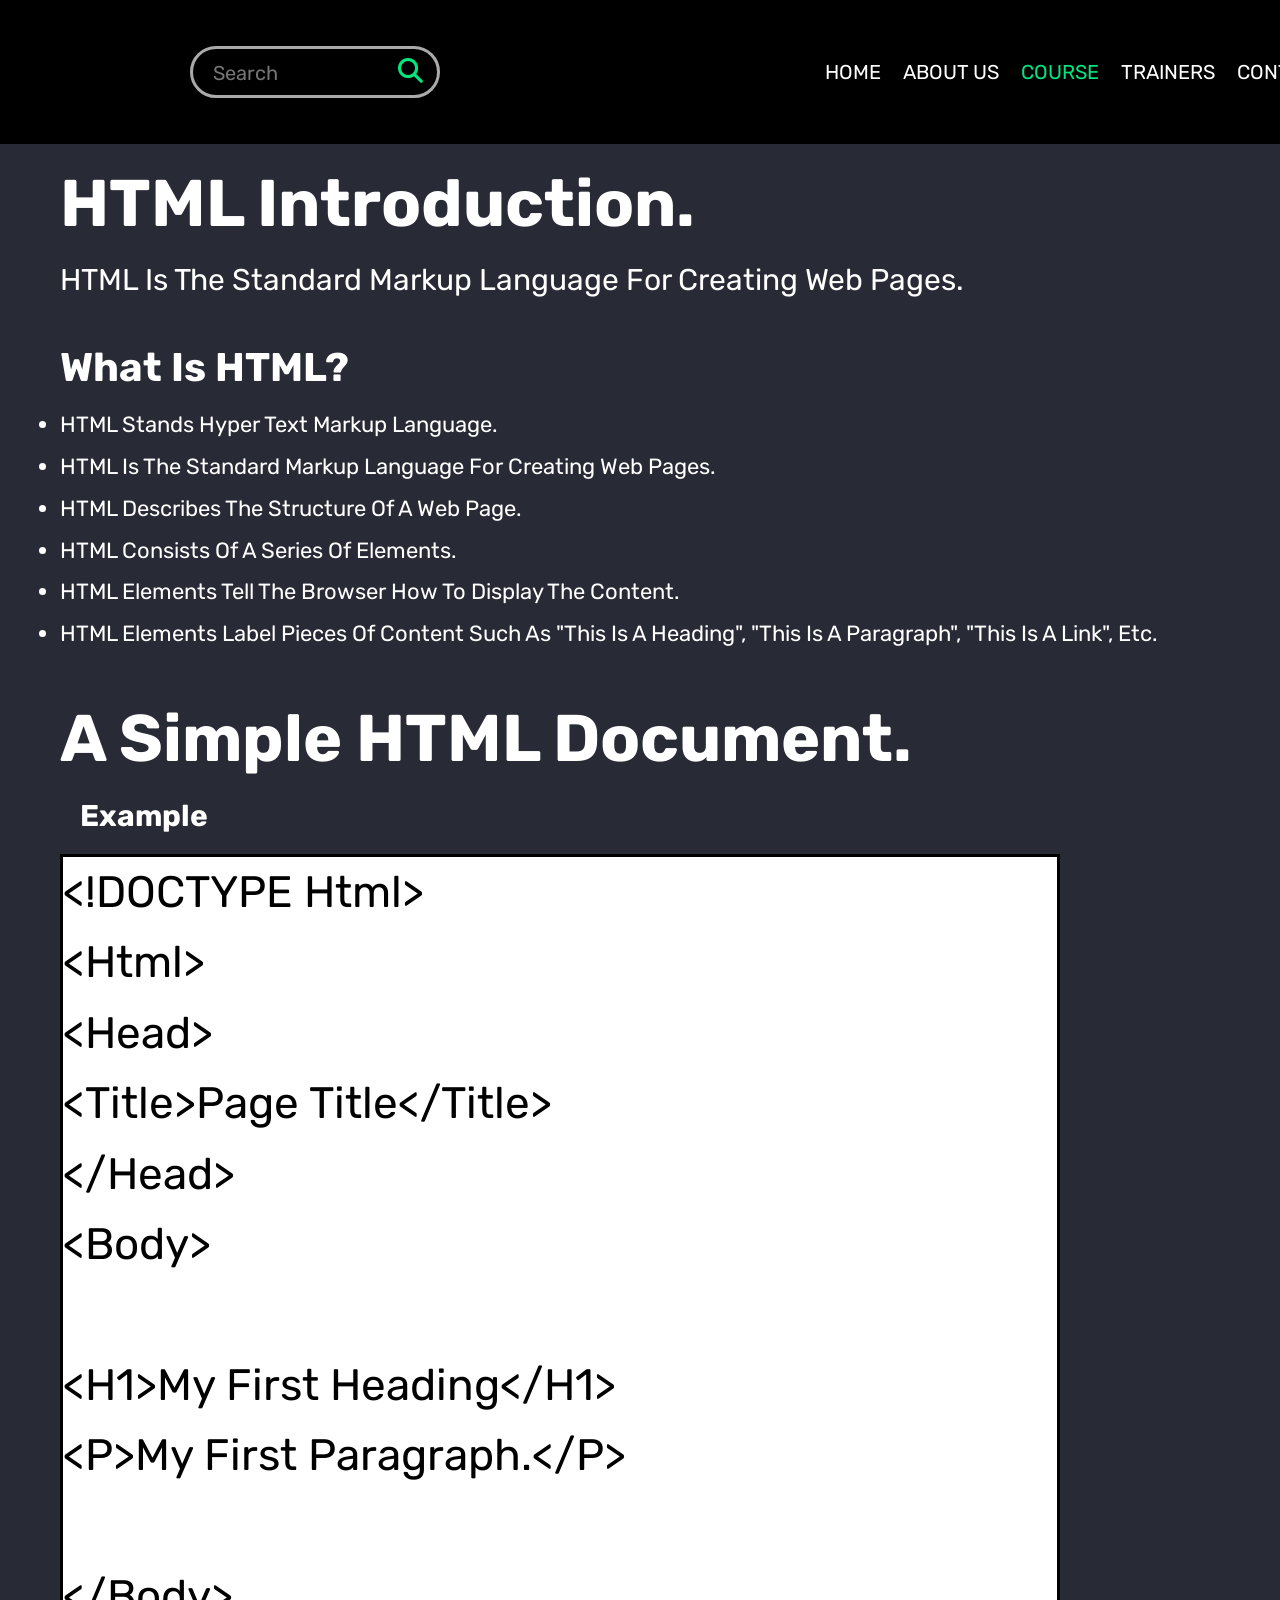
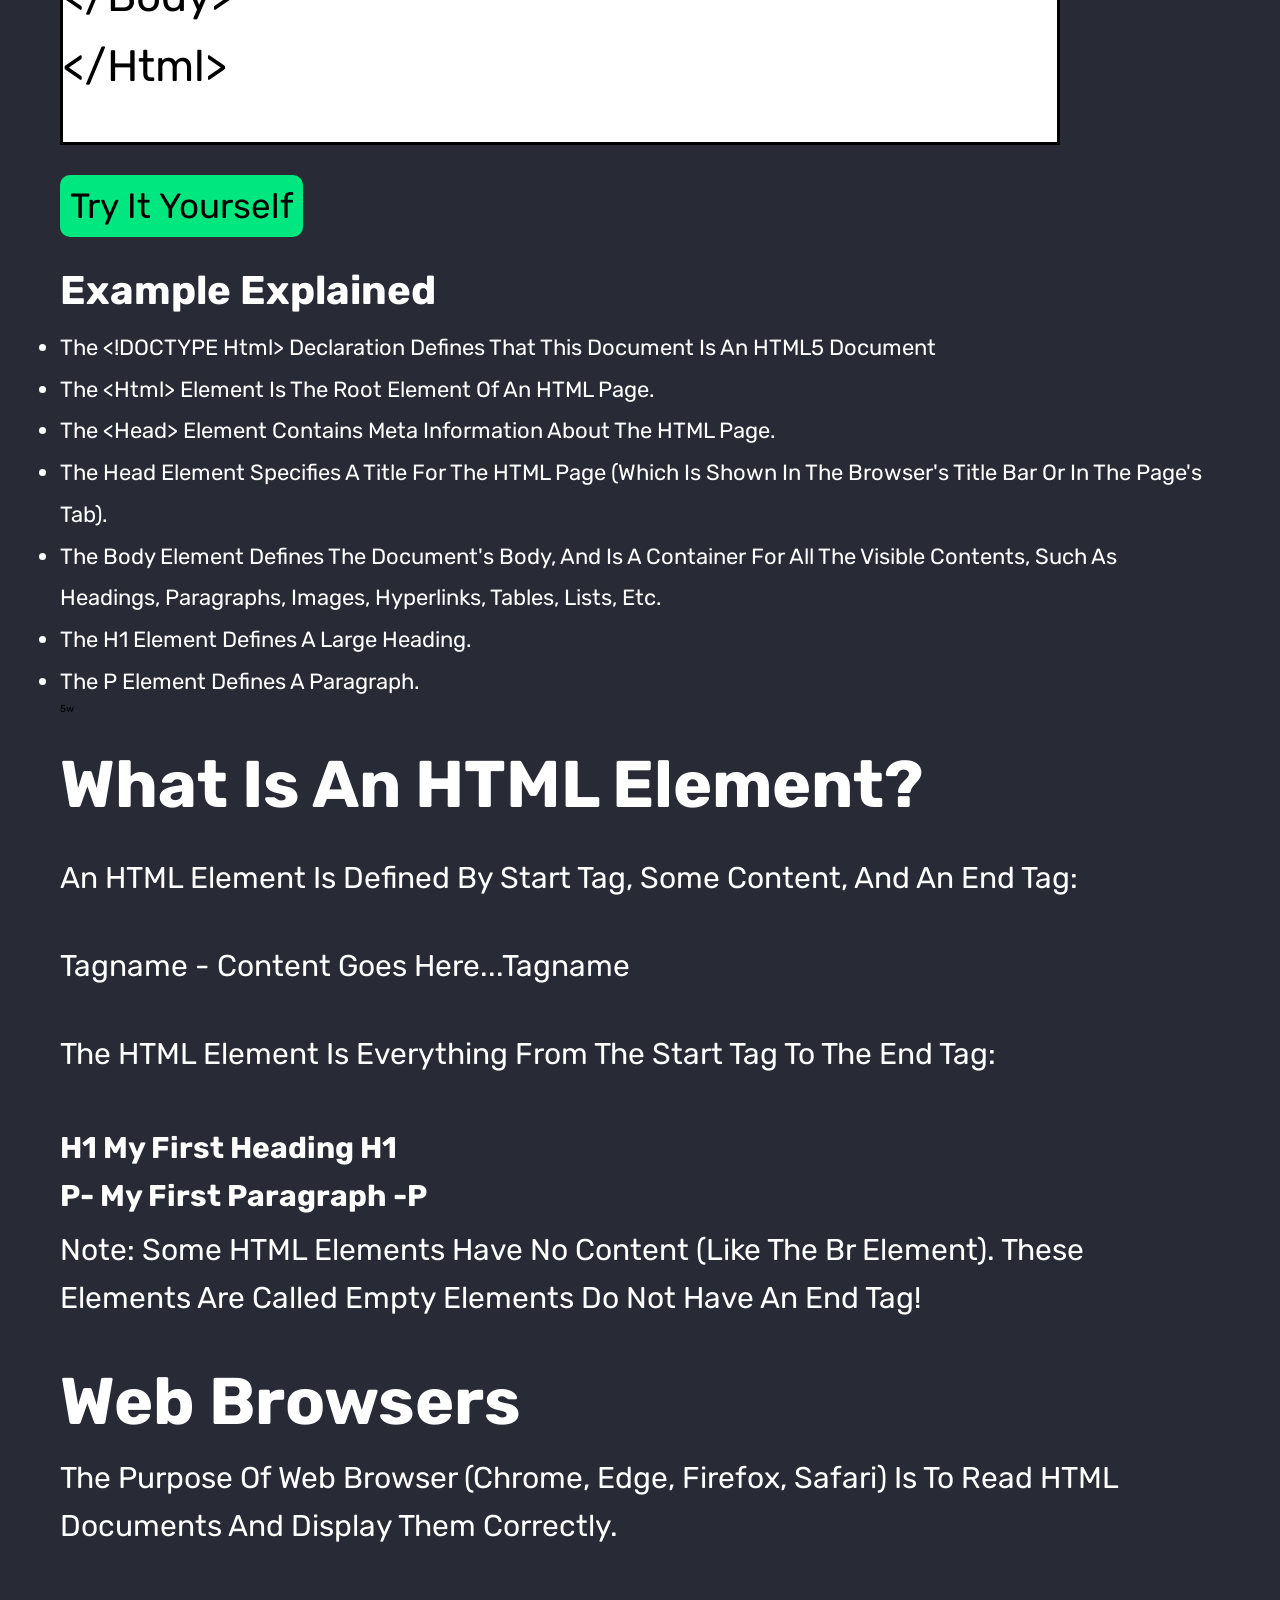
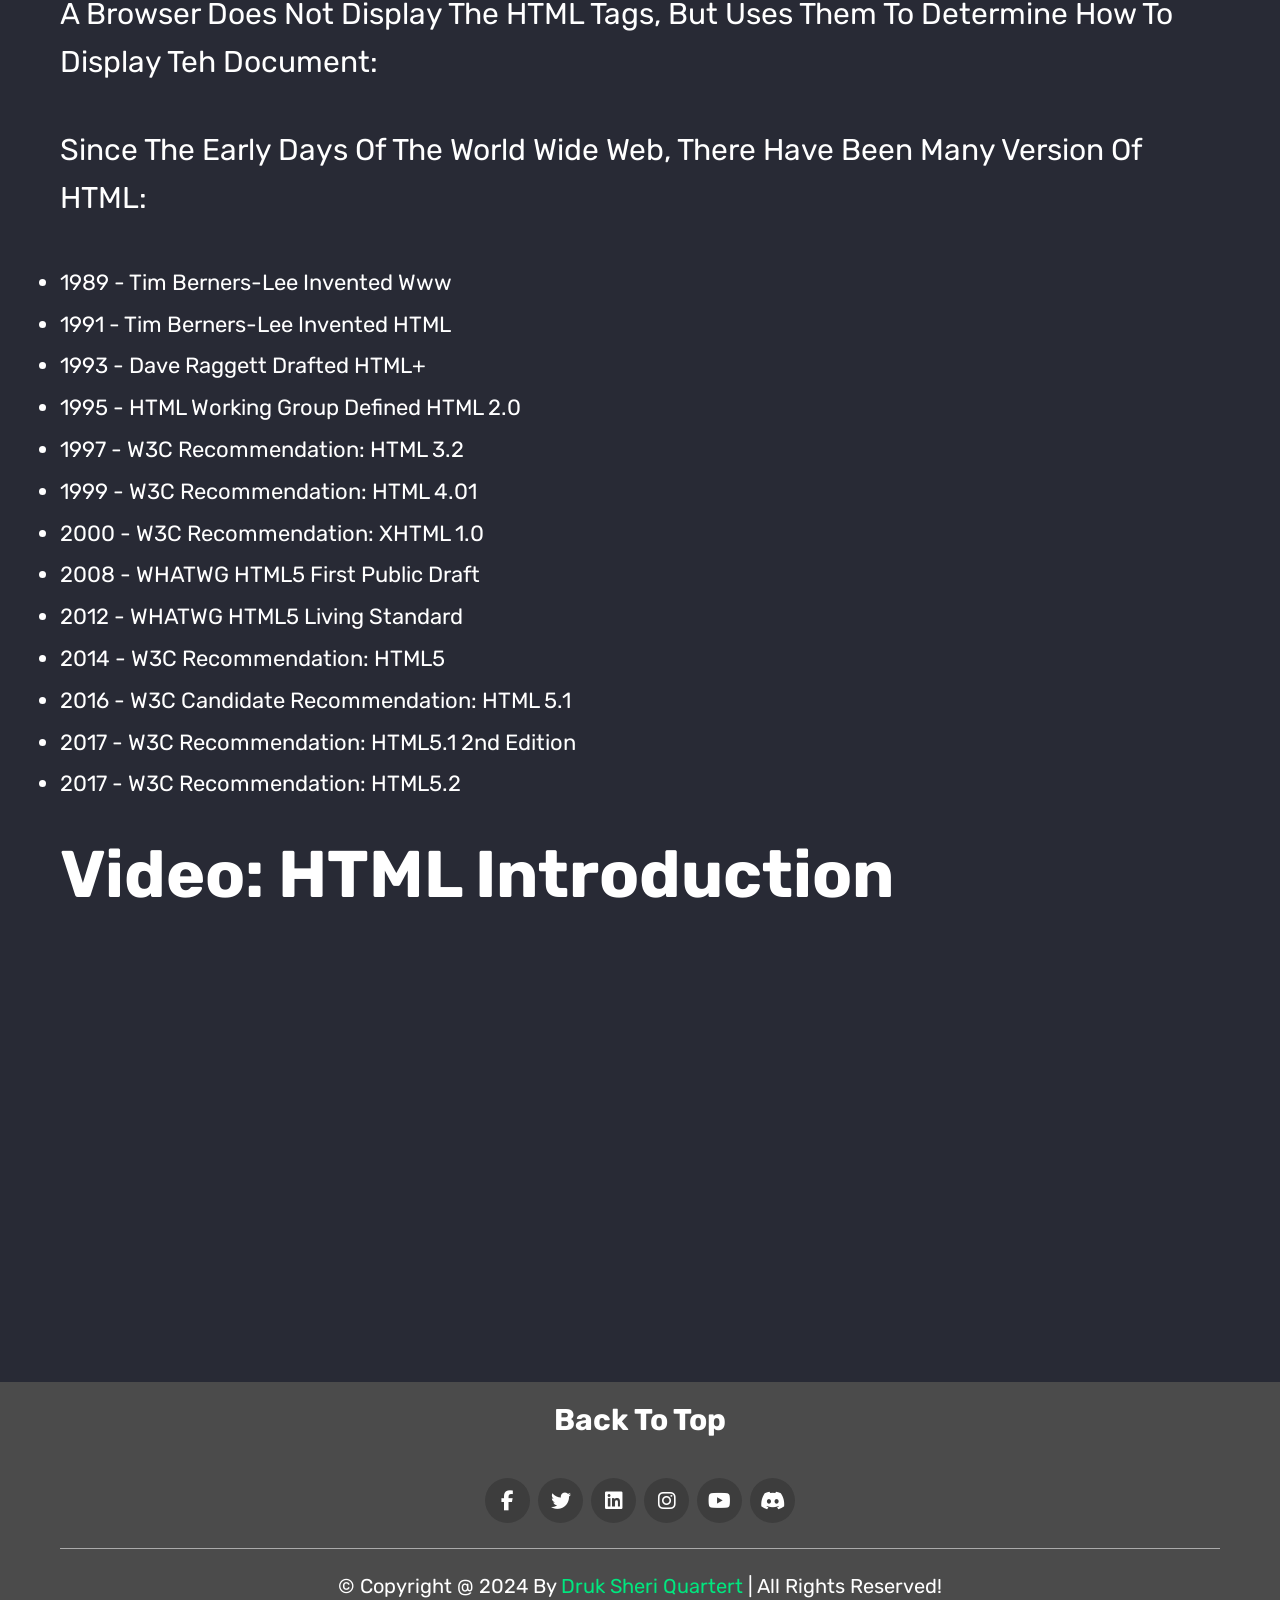
<file: htmlpage.html>
<!DOCTYPE html>
<html>
  <head>
    <link
      rel="stylesheet"
      href="https://cdnjs.cloudflare.com/ajax/libs/font-awesome/6.5.1/css/all.min.css"
      integrity="sha512-DTOQO9RWCH3ppGqcWaEA1BIZOC6xxalwEsw9c2QQeAIftl+Vegovlnee1c9QX4TctnWMn13TZye+giMm8e2LwA=="
      crossorigin="anonymous"
      referrerpolicy="no-referrer"
    />

    <link rel="stylesheet" type="text/css" href="/htmlpage.css" />

    <link
      href="https://unpkg.com/swiper@8/swiper-bundle.min.css"
      rel="stylesheet"
    />
  </head>

  <body>
    <!-- header section starts -->
    <header class="header">
      <section class="flex">
        <a href="#home" class="logo"
          ><img src="logo-img/Druk_Sheri_Quartet__6_-removebg-preview.png"
        /></a>

        <form class="searchForm" role="search">
          <input class="searchBar" type="search" placeholder="Search" />
          <button class="searchBtn" type="submit">
            <i class="fa-solid fa-magnifying-glass"></i>
          </button>
        </form>

        <nav class="navbar">
          <a href="home.html">HOME</a>
          <a href="about.html">ABOUT US</a>
          <a href="course.html" id="Course">COURSE</a>
          <a href="trainers.html">TRAINERS</a>
          <!-- <a href="reviews.html">REVIEWS</a> -->
          <a href="contact.html">CONTACT US</a>
        </nav>
        <div id="menu-btn" class="fas fa-bars"></div>
        <a href="#" id="logIn">Log In</a>
      </section>
    </header>
    <!-- header section ends -->

    <!-- course html page section starts -->
    <section class="main container">
      <div class="container">
        <h1>HTML Introduction.</h1>
        <p>HTML is the standard markup language for creating Web pages.</p>

        <h2>What is HTML?</h2>
        <ul>
          <li>HTML stands Hyper Text Markup Language.</li>
          <li>HTML is the standard markup language for creating Web pages.</li>
          <li>HTML describes the structure of a Web page.</li>
          <li>HTML consists of a series of elements.</li>
          <li>HTML elements tell the browser how to display the content.</li>
          <li>
            HTML elements label pieces of content such as "this is a heading",
            "this is a paragraph", "this is a link", etc.
          </li>
        </ul>
      </div>
      <hr />

      <div class="container">
        <h1 style="margin-top: 44px">A Simple HTML Document.</h1>
        <h3 style="margin: 20px">Example</h3>

        <!-- DOCTYPE html
        html
        head
        title
         body  -->
        <div id="exampleDiv">
          <p style="color: black; font-size: 44px">
            &lt;!DOCTYPE html&gt; <br />
            &lt;html&gt; <br />
            &lt;head&gt;<br />
            &lt;title&gt;Page Title&lt;/title&gt;<br />
            &lt;/head&gt;<br />
            &lt;body&gt;<br />
            <br />
            &lt;h1&gt;My First Heading&lt;/h1&gt;<br />
            &lt;p&gt;My first paragraph.&lt;/p&gt;<br />
            <br />
            &lt;/body&gt;<br />
            &lt;/html&gt;<br />
          </p>
        </div>
        <button id="buton">Try it Yourself</button>
      </div>

      <div class="container">
        <h2>Example Explained</h2>
        <ul>
          <li>
            The &lt;!DOCTYPE html&gt; declaration defines that this document is
            an HTML5 document
          </li>
          <li>The &lt;html&gt; element is the root element of an HTML page.</li>
          <li>
            The &lt;head&gt; element contains meta information about the HTML
            page.
          </li>
          <li>
            The head element specifies a title for the HTML page (which is shown
            in the browser's title bar or in the page's tab).
          </li>
          <li>
            The body element defines the document's body, and is a container for
            all the visible contents, such as headings, paragraphs, images,
            hyperlinks, tables, lists, etc.
          </li>
          <li>The h1 element defines a large heading.</li>
          <li>The p element defines a paragraph.</li>
          5w
        </ul>
      </div>
      <hr />

      <div class="container">
        <h1 style="margin: 30px 0 30px">What is an HTML Element?</h1>
        <p>
          An HTML element is defined by start tag, some content, and an end tag:
        </p>
        <p>tagname - Content goes here...tagname</p>
        <p>The HTML element is everything from the start tag to the end tag:</p>
        <br />
        <h3>h1 My first heading h1</h3>
        <br />
        <h3>p- My first paragraph -p</h3>
        <br />
        <p>
          Note: Some HTML elements have no content (like the br element). These
          elements are called empty elements do not have an end tag!
        </p>
      </div>
      <hr />

      <div class="container">
        <h1>Web Browsers</h1>
        <p>
          The purpose of web browser (Chrome, Edge, Firefox, Safari) is to read
          HTML documents and display them correctly.
        </p>
        <p>
          A browser does not display the HTML tags, but uses them to determine
          how to display teh document:
        </p>
      </div>
      <hr />
      <div class="history">
        <p>
          Since the early days of the World Wide Web, there have been many
          version of HTML:
        </p>
        <ul>
          <li>1989 - Tim Berners-Lee invented www</li>
          <li>1991 - Tim Berners-Lee invented HTML</li>
          <li>1993 - Dave Raggett drafted HTML+</li>
          <li>1995 - HTML Working Group defined HTML 2.0</li>
          <li>1997 - W3C Recommendation: HTML 3.2</li>
          <li>1999 - W3C Recommendation: HTML 4.01</li>
          <li>2000 - W3C Recommendation: XHTML 1.0</li>
          <li>2008 - WHATWG HTML5 First Public Draft</li>
          <li>2012 - WHATWG HTML5 Living Standard</li>
          <li>2014 - W3C Recommendation: HTML5</li>
          <li>2016 - W3C Candidate Recommendation: HTML 5.1</li>
          <li>2017 - W3C Recommendation: HTML5.1 2nd Edition</li>
          <li>2017 - W3C Recommendation: HTML5.2</li>
        </ul>
      </div>
      <hr />

      <h1 style="margin: 30px 0 30px">Video: HTML Introduction</h1>
      <div class="video">
        <div class="videoCard">
          <iframe
            width="560"
            height="315"
            src="https://www.youtube-nocookie.com/embed/it1rTvBcfRg?si=JfosYBgt9Hq8zcIF"
            title="YouTube video player"
            frameborder="0"
            allow="accelerometer; autoplay; clipboard-write; encrypted-media; gyroscope; picture-in-picture; web-share"
            allowfullscreen
          ></iframe>
        </div>

        <div class="videoCard">
          <iframe
            width="560"
            height="315"
            src="https://www.youtube.com/embed/ok-plXXHlWw?si=WM_3L2pXc5AkvQmV"
            title="YouTube video player"
            frameborder="0"
            allow="accelerometer; autoplay; clipboard-write; encrypted-media; gyroscope; picture-in-picture; web-share"
            allowfullscreen
          ></iframe>
        </div>
      </div>
    </section>

    <!-- course html page section ends -->

    <!-- footer section starts     -->
    <footer class="footer">
      <div style="padding: 20px">
        <a href="" style="font-size: 30px; font-weight: bold; color: white"
          >Back to top</a
        >
      </div>
      <section>
        <div class="share">
          <a href="#" class="fab fa-facebook-f"></a>
          <a href="#" class="fab fa-twitter"></a>
          <a href="#" class="fab fa-linkedin"></a>
          <a href="#" class="fab fa-instagram"></a>
          <a href="#" class="fab fa-youtube"></a>
          <a href="#" class="fab fa-discord"></a>
        </div>
        <div class="credit">
          &copy; copyright @ 2024 by <span>Druk Sheri quartert</span> | all
          rights reserved!
        </div>
      </section>
    </footer>
    <!-- footer section ends     -->

    <script src="https://unpkg.com/swiper@8/swiper-bundle.min.js"></script>
    <script type="text/javascript" src="main.js"></script>
  </body>
</html>
</file>
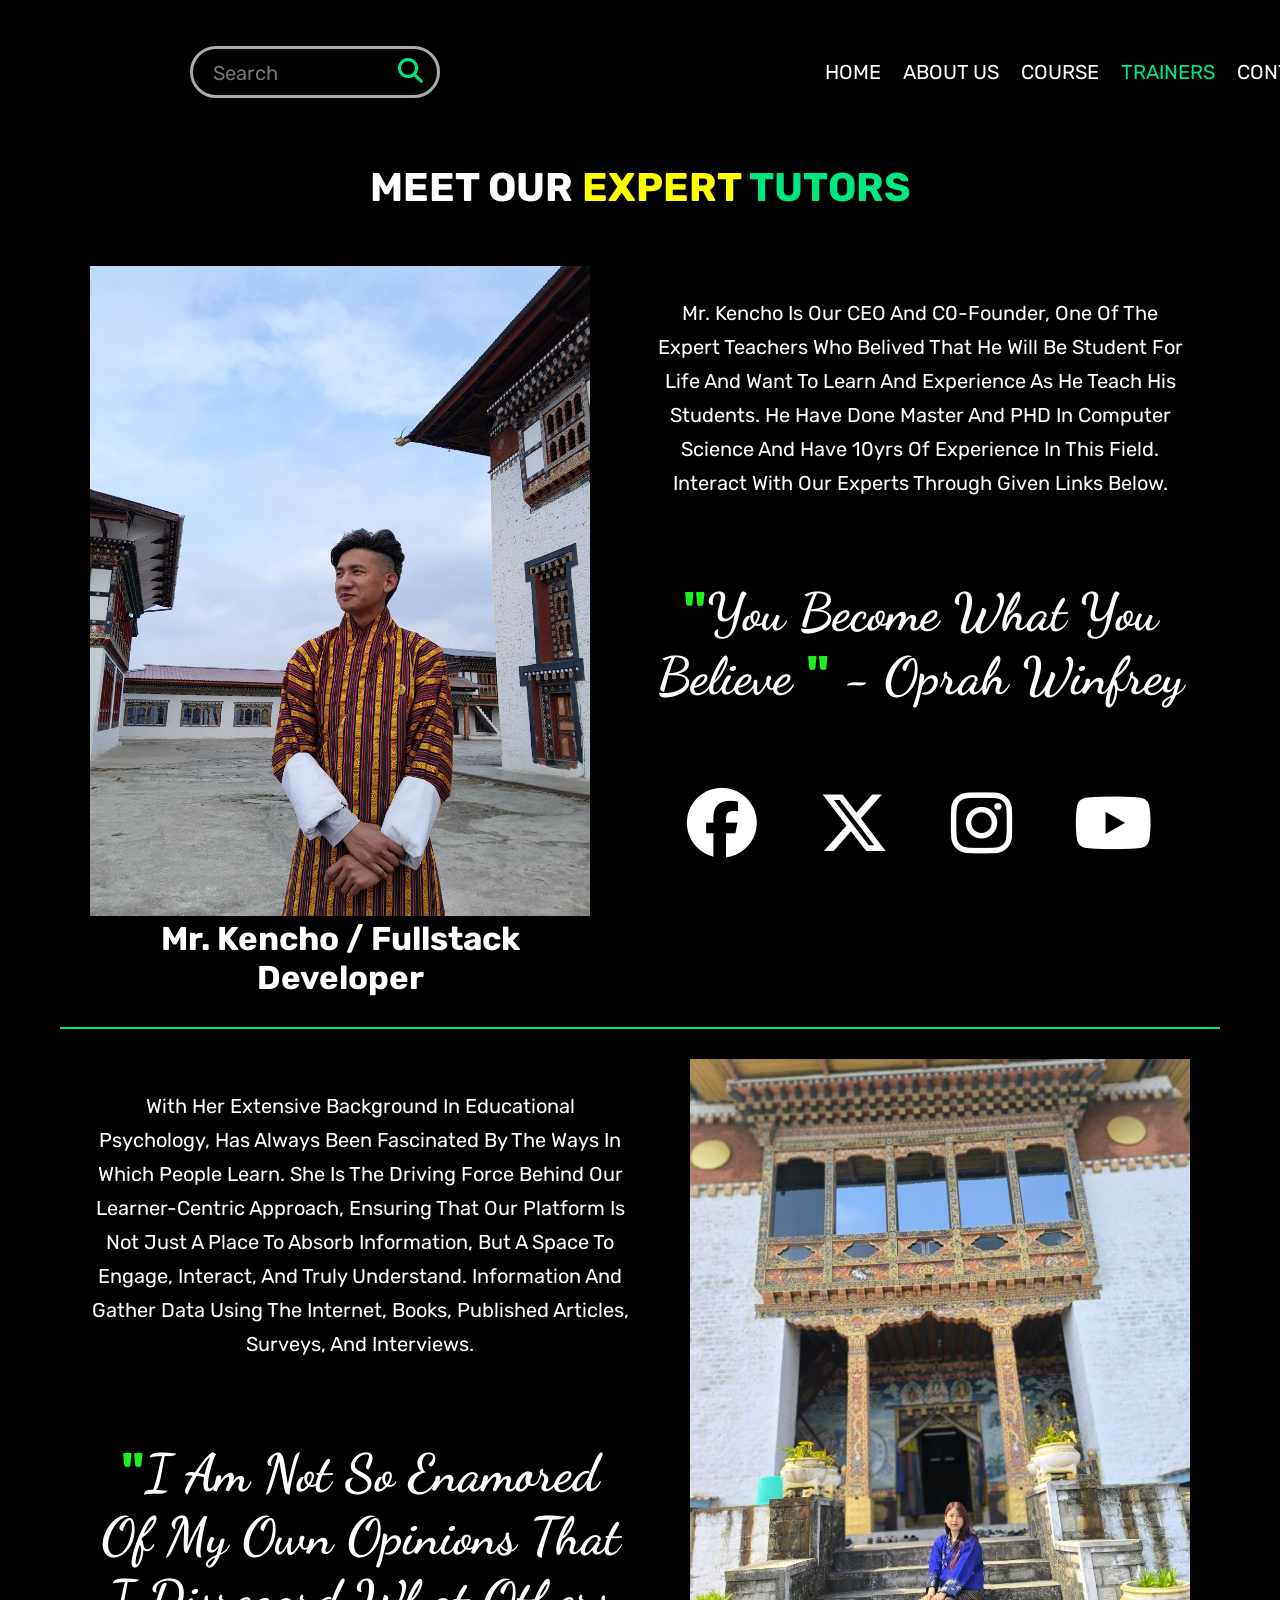
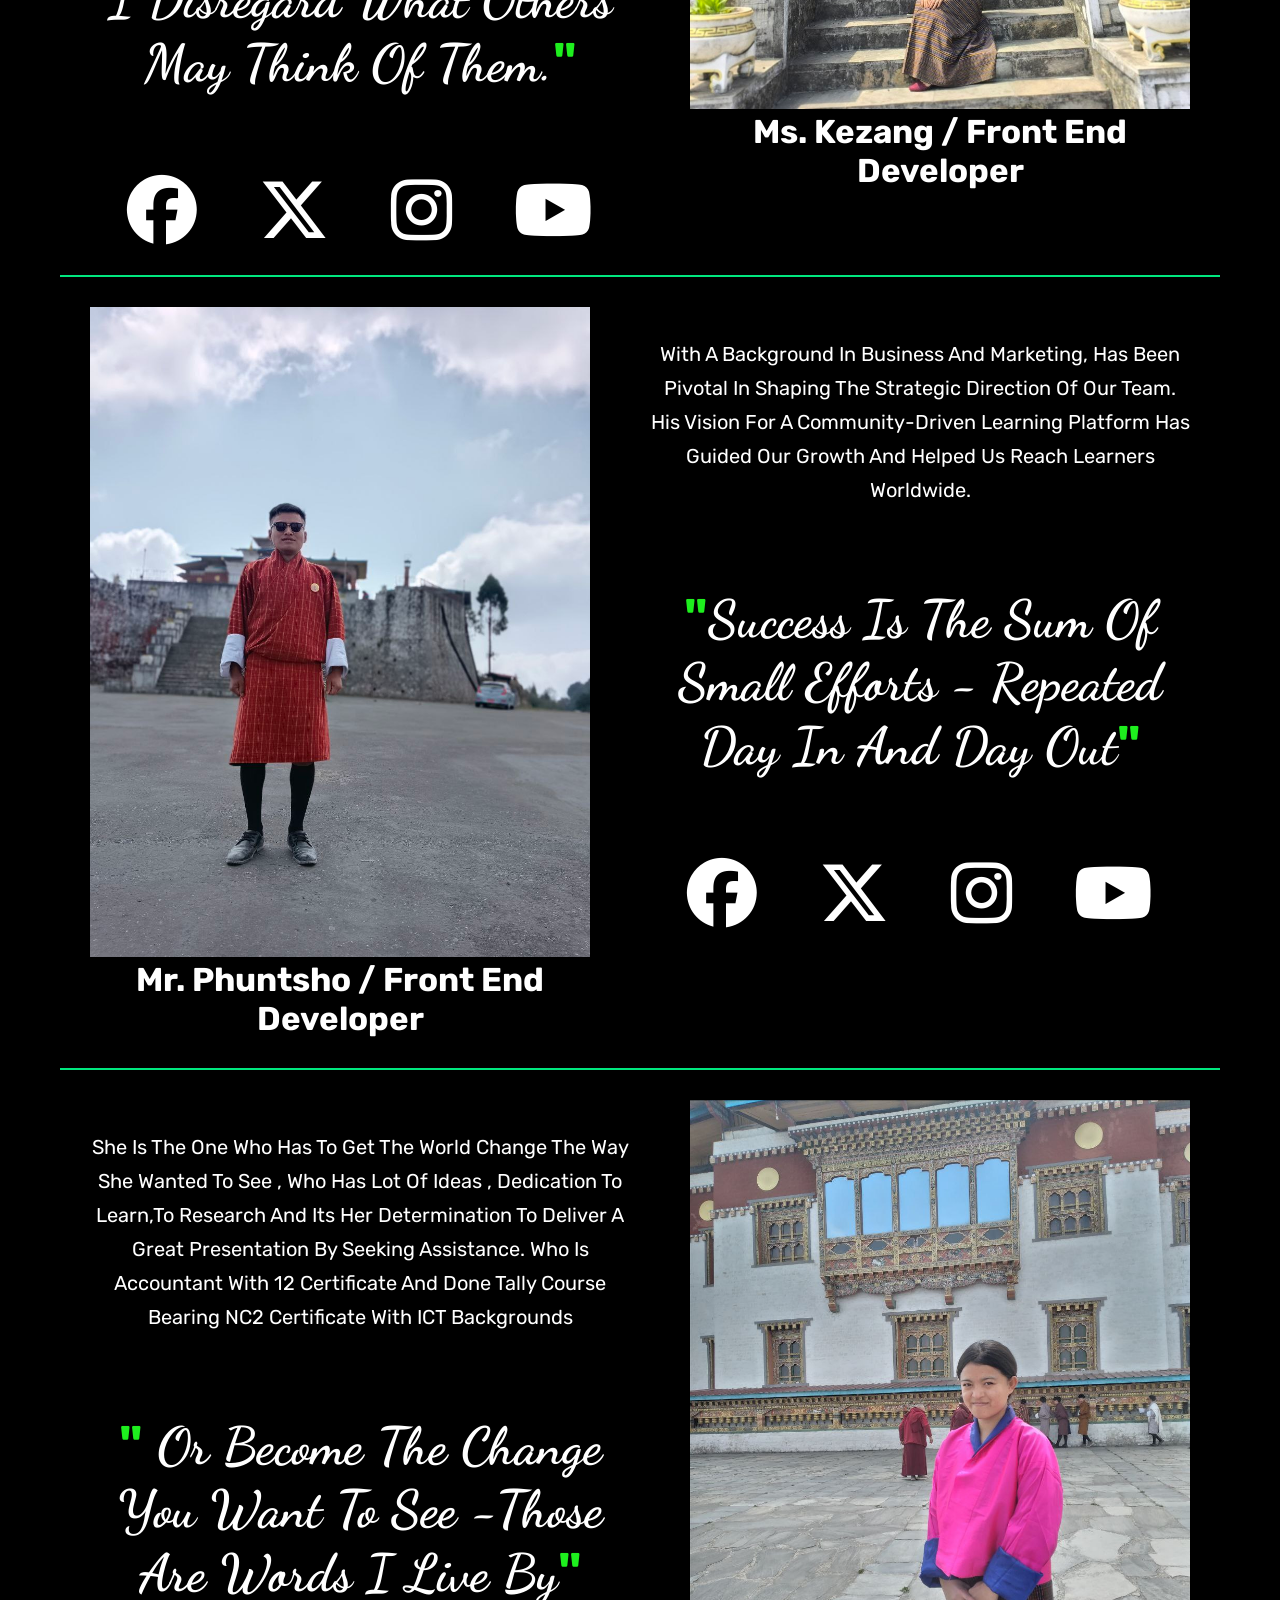
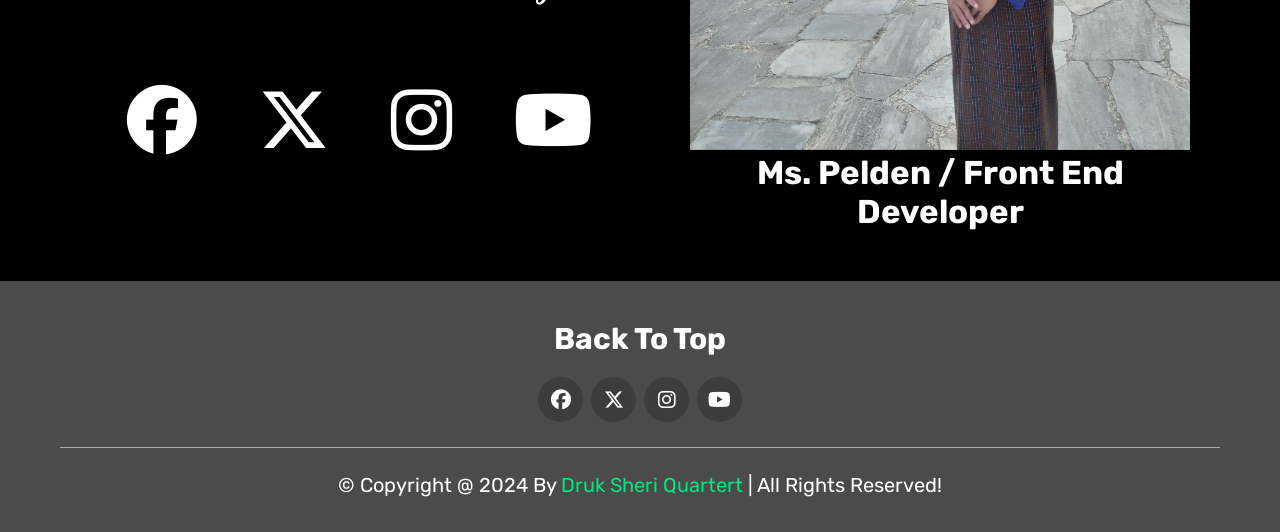
<file: trainers.html>
<!DOCTYPE html>
<html>
  <head>
    <link
      rel="stylesheet"
      href="https://cdnjs.cloudflare.com/ajax/libs/font-awesome/6.5.1/css/all.min.css"
      integrity="sha512-DTOQO9RWCH3ppGqcWaEA1BIZOC6xxalwEsw9c2QQeAIftl+Vegovlnee1c9QX4TctnWMn13TZye+giMm8e2LwA=="
      crossorigin="anonymous"
      referrerpolicy="no-referrer"
    />

    <link rel="stylesheet" type="text/css" href="trainers.css" />

    <link
      href="https://unpkg.com/swiper@8/swiper-bundle.min.css"
      rel="stylesheet"
    />
  </head>

  <body>
    <!-- header section starts -->
    <header class="header">
      <section class="flex">
        <a href="#home" class="logo"
          ><img src="logo-img/Druk_Sheri_Quartet__6_-removebg-preview.png"
        /></a>

        <form class="searchForm" role="search">
          <input class="searchBar" type="search" placeholder="Search" />
          <button class="searchBtn" type="submit">
            <i class="fa-solid fa-magnifying-glass"></i>
          </button>
        </form>

        <nav class="navbar">
          <a href="home.html">HOME</a>
          <a href="about.html">ABOUT US</a>
          <a href="course.html">COURSE</a>
          <a href="trainers.html" id="Trainers">TRAINERS</a>
          <!-- <a href="reviews.html">REVIEWS</a> -->
          <a href="contact.html">CONTACT US</a>
        </nav>
        <div id="menu-btn" class="fas fa-bars"></div>
        <a href="#" id="logIn" class="modal" onclick="logIN()">Log In</a>
      </section>
    </header>
    <!-- header section ends -->

    <!-- popUpBox start -->
    <div id="popUpBox">
      <div id="logInMainBox">
        <div id="logInBox">
          <div id="logInHead"><h1>Log In</h1></div>

          <div class="inputDiv">
            <div style="margin-bottom: 1.3rem">
              <label for="" class="lable">Email</label>
            </div>

            <input type="email" id="email1" />
          </div>

          <div class="inputDiv">
            <div style="margin-bottom: 1.3rem">
              <label for="" class="lable">Password</label>
            </div>
            <input type="password" id="password1" />
          </div>
          <a href="#"
            ><div class="linkBar" onclick="registerLogIn()">
              <h6 style="color: black">Log in</h6>
            </div></a
          >
          <h5 id="or">or</h5>
          <a href="#"
            ><div class="linkBar" style="background-color: black; color: white">
              <h6>register</h6>
            </div></a
          >
        </div>
      </div>

      <div id="shareMida">
        <div id="shareMidaBox">
          <a href="https://www.facebook.com/"
            ><div class="linkBarsecond" style="background-color: #2685e3">
              <h6>
                <img src="/home-img/icon/facebook.png" alt="" id="fb" />
                Continue with Facebook
              </h6>
            </div></a
          >

          <a href="https://myaccount.google.com/"
            ><div class="linkBarsecond">
              <h6>
                <img src="/home-img/icon/google.png" alt="" id="google" />
                Continue with Google
              </h6>
            </div></a
          >

          <a href="https://github.com/"
            ><div class="linkBarsecond">
              <h6>
                <img
                  src="/home-img/icon/github.png"
                  alt=""
                  id="github"
                />Continue with GitHub
              </h6>
            </div></a
          >

          <a href="https://discord.com/"
            ><div class="linkBarsecond">
              <h6>
                <img
                  src="/home-img/icon/discord.png"
                  alt=""
                  id="discord"
                />Continue with Discord
              </h6>
            </div></a
          >

          <a href="#"><h4>Forgot password?</h4></a>
          <a href="#"
            ><h4 style="color: #00e77f" onclick="closePopUp()">close</h4></a
          >
        </div>
      </div>
    </div>
    <!-- popUpBox end -->

    <!-- teachers section starts     -->
    <section class="teachers" id="teachers">
      <h1 class="heading">
        meet our <span style="color: yellow">expert </span><span>tutors</span>
      </h1>
      <div id="mainImgContainer">
        <div class="cardBox">
          <div>
            <div class="imgbox">
              <img src="/trainers-img/kencho.jpg" alt="trainer Kencho.png" />
              <h2>Mr. Kencho / Fullstack Developer</h2>
            </div>
          </div>
          <div class="desHolder">
            <div class="description">
              <p>
                Mr. Kencho is our CEO and C0-Founder, one of the expert teachers
                who belived that he will be student for life and want to learn
                and experience as he teach his students. He have done Master and
                PHD in computer science and have 10yrs of experience in this
                field. Interact with our Experts through given links below.
              </p>
            </div>
            <div class="quotes">
              <p>
                <span style="color: rgb(30, 239, 30)">"</span>You become what
                you believe <span style="color: rgb(30, 239, 30)">"</span> -
                Oprah Winfrey
              </p>
            </div>

            <div class="socialMedia">
              <div class="share">
                <a href="https://www.facebook.com/" class="fab fa-facebook"></a>
                <a href="https://twitter.com/" class="fab fa-x-twitter"></a>
                <a
                  href="https://www.instagram.com/"
                  class="fab fa-instagram"
                ></a>
                <a href="https://www.youtube.com/" class="fab fa-youtube"></a>
              </div>
            </div>
          </div>
        </div>
        <hr />

        <div class="cardBox cardBox1">
          <div>
            <div class="imgbox">
              <img
                src="/trainers-img/kezangtrainer.jpg"
                alt="trainer Kencho.png"
              />
              <h2>Ms. Kezang / Front end Developer</h2>
            </div>
          </div>
          <div class="desHolder">
            <div class="description">
              <p>
                with her extensive background in educational psychology, has
                always been fascinated by the ways in which people learn. She is
                the driving force behind our learner-centric approach, ensuring
                that our platform is not just a place to absorb information, but
                a space to engage, interact, and truly understand. information
                and gather data using the internet, books, published articles,
                surveys, and interviews.
              </p>
            </div>
            <div class="quotes">
              <p>
                <span style="color: rgb(30, 239, 30)">"</span>I am not so
                enamored of my own opinions that I disregard what others may
                think of them.<span style="color: rgb(30, 239, 30)">"</span>
              </p>
            </div>

            <div class="socialMedia">
              <div class="share">
                <a href="https://www.facebook.com/" class="fab fa-facebook"></a>
                <a href="https://twitter.com/" class="fab fa-x-twitter"></a>
                <a
                  href="https://www.instagram.com/"
                  class="fab fa-instagram"
                ></a>
                <a href="https://www.youtube.com/" class="fab fa-youtube"></a>
              </div>
            </div>
          </div>
        </div>
        <hr />

        <div class="cardBox">
          <div>
            <div class="imgbox">
              <img
                src="/trainers-img/phuntshotrainer.jpg"
                alt="trainer Kencho.png"
              />
              <h2>Mr. Phuntsho / Front end Developer</h2>
            </div>
          </div>
          <div class="desHolder">
            <div class="description">
              <p>
                with a background in business and marketing, has been pivotal in
                shaping the strategic direction of our team. His vision for a
                community-driven learning platform has guided our growth and
                helped us reach learners worldwide.
              </p>
            </div>
            <div class="quotes">
              <p>
                <span style="color: rgb(30, 239, 30)">"</span>Success is the sum
                of small efforts - repeated day in and day out<span
                  style="color: rgb(30, 239, 30)"
                  >"</span
                >
              </p>
            </div>

            <div class="socialMedia">
              <div class="share">
                <a href="https://www.facebook.com/" class="fab fa-facebook"></a>
                <a href="https://twitter.com/" class="fab fa-x-twitter"></a>
                <a
                  href="https://www.instagram.com/"
                  class="fab fa-instagram"
                ></a>
                <a href="https://www.youtube.com/" class="fab fa-youtube"></a>
              </div>
            </div>
          </div>
        </div>
        <hr />

        <div class="cardBox cardBox1">
          <div>
            <div class="imgbox">
              <img
                src="/trainers-img/peldentrainer.jpg"
                alt="trainer Kencho.png"
              />
              <h2>Ms. Pelden / Front end Developer</h2>
            </div>
          </div>
          <div class="desHolder">
            <div class="description">
              <p>
                she is the one who has to get the world change the way she
                wanted to see , who has lot of ideas , dedication to learn,to
                research and its her determination to deliver a great
                presentation by seeking assistance. who is accountant with 12
                certificate and done tally course bearing NC2 certificate with
                ICT backgrounds
              </p>
            </div>
            <div class="quotes">
              <p>
                <span style="color: rgb(30, 239, 30)">"</span> or become the
                change you want to see -those are words i live by<span
                  style="color: rgb(30, 239, 30)"
                  >"</span
                >
              </p>
            </div>

            <div class="socialMedia">
              <div class="share">
                <a href="https://www.facebook.com/" class="fab fa-facebook"></a>
                <a href="https://twitter.com/" class="fab fa-x-twitter"></a>
                <a
                  href="https://www.instagram.com/"
                  class="fab fa-instagram"
                ></a>
                <a href="https://www.youtube.com/" class="fab fa-youtube"></a>
              </div>
            </div>
          </div>
        </div>
      </div>
    </section>
    <!-- teachers section ends        -->

    <!-- footer section starts     -->
    <footer class="footer">
      <section>
        <div style="padding: 20px">
          <a href="" style="font-size: 30px; font-weight: bold; color: white"
            >Back to top</a
          >
        </div>
        <div class="share">
          <a href="https://www.facebook.com/" class="fab fa-facebook"></a>
          <a href="https://twitter.com/" class="fab fa-x-twitter"></a>
          <a href="https://www.instagram.com/" class="fab fa-instagram"></a>
          <a href="https://www.youtube.com/" class="fab fa-youtube"></a>
        </div>
        <div class="credit">
          &copy; copyright @ 2024 by <span>Druk Sheri quartert</span> | all
          rights reserved!
        </div>
      </section>
    </footer>
    <!-- footer section ends     -->

    <script src="https://unpkg.com/swiper@8/swiper-bundle.min.js"></script>
    <script type="text/javascript" src="main.js"></script>
  </body>
</html>
</file>
<file: about.css>
@import url("https://fonts.googleapis.com/css2?family=Black+Ops+One&family=Creepster&family=Protest+Guerrilla&family=Protest+Strike&family=Roboto:ital,wght@0,100;0,300;0,400;0,500;0,700;0,900;1,100;1,300;1,400;1,500;1,700;1,900&family=Rubik:ital,wght@0,300..900;1,300..900&family=Sixtyfour&display=swap");

:root {
  --green: #00e77f;
  --white: #fff;
  --light-white: #aaa;
  --black: #3d3d3d;
  --light-bg: #4b4b4b;
  --yellow: yellow;
}

* {
  font-family: "Rubik", sans-serif;
  margin: 0;
  padding: 0;
  box-sizing: border-box;
  outline: none;
  border: none;
  text-decoration: none;
  transition: 0.2s linear;
  text-transform: capitalize;
}

*::selection {
  background-color: var(--white);
  color: var(--black);
}

html {
  font-size: 62.5%;
  overflow-x: hidden;
  scroll-behavior: smooth;
  scroll-padding-top: 8rem;
}

#About {
  color: var(--green);
}

::-webkit-scrollbar {
  height: 0.5rem;
  width: 1rem;
}

::-webkit-scrollbar-track {
  background-color: transparent;
}

::-webkit-scrollbar-thumb {
  background-color: var(--green);
  border-radius: 5rem;
}

body {
  background-color: black;
}

section {
  max-width: 1200px;
  margin: 0 auto;
  padding: 2rem;
}

.btn {
  display: inline-block;
  margin-top: 1rem;
  border-radius: 5rem;
  background-color: var(--light-bg);
  cursor: pointer;
  color: var(--white);
  font-size: 1.8rem;
  padding: 1rem 3rem;
  border: 3px solid var(--green);
}

.btn:hover {
  background-color: var(--white);
  color: var(--green);
}

.heading {
  margin-bottom: 2.5rem;
  text-align: center;
  font-size: 4rem;
  color: var(--white);
  text-transform: uppercase;
}

.heading span {
  color: var(--green);
  text-transform: uppercase;
}

.header {
  position: relative;
  top: 0;
  left: 0;
  right: 0;
  z-index: 1000;
  background-color: black;
}

.header .flex {
  position: relative;
  display: flex;
  align-items: center;
  justify-content: space-between;
}

.header .flex .logo {
  font-size: 2.5rem;
  color: var(--white);
  width: auto;
}

.header .flex .logo img {
  width: 100px;
  position: relative;
  right: 277px;
}

p {
  color: #fff;
}

.header .flex .navbar a {
  margin-left: 2rem;
  color: var(--white);
  font-size: 2rem;
  position: relative;
  left: 300px;
}

.header .flex .navbar a:hover {
  color: var(--green);
  font-weight: bolder;
}

#menu-btn {
  cursor: pointer;
  color: var(--white);
  font-size: 2.5rem;
  display: none;
}

.navbar {
  position: relative;
  left: 150px;
}

#logIn {
  position: relative;
  left: 33rem;
  color: var(--white);
  font-size: 27px;
  /* font-weight: bold; */
  /* background-color: #00e77f; */
  padding: 20px;
  border: 1px solid white;
}

#logIn:hover {
  color: yellow;
  font-weight: bold;
}

.searchForm {
  border-radius: 2px;
  width: 250px;
  position: absolute;
  left: 150px;
  border-radius: 50px;
  border: 3px solid var(--light-white);
  padding: 5px;
}

.searchBar {
  width: 150px;
  background-color: rgba(0, 0, 0, 0);
  padding: 3px;
  position: relative;
  left: 10px;
  color: var(--white);
  padding: 5px;
  font-size: 20px;
  cursor: text;
}

.searchBtn {
  width: 40px;
  padding: 5px;
  border-radius: 50%;
  position: relative;
  background-color: rgba(7, 7, 7, 0);
  left: 40px;
  cursor: pointer;
}

.searchBtn i {
  color: var(--green);
  font-size: 25px;
}

/* #about {
  background-image: url("/about-img/depositphotos_104648666-stock-photo-group-of-people-brainstorming-on.jpg");
  background-repeat: no-repeat;
  background-position: center;
  background-size: cover;
  height: 50rem;
} */

#topabtImg img {
  width: 100%;
}

#secondContent {
  margin-top: 7rem;
  text-align: center;
}

#secondContent h3 {
  color: white;
  font-size: 44px;
}

#secondContent p {
  color: #fff;
  font-size: 22px;
  padding: 30px;
  line-height: 2;
}

.secondBox {
  margin-top: 7rem;
  background-image: url("/about-img/btnflag.jpg");
  background-position: center center;
  background-repeat: no-repeat;
  background-size: cover;
}

.imgdiv img {
  height: 800px;
  width: 600px;
}

#thirdContent {
  /* background-color: aqua; */
  width: 100%;
  height: 500px;
  display: flex;
  justify-content: space-around;
  align-items: center;
  text-align: center;
}

.card {
  background-color: #282a35;
  width: 550px;
  height: 550px;
  margin: 30px;
  padding: 30px;
}

.card p {
  font-size: 20px;
  margin-top: 3rem;
  line-height: 2;
  font-weight: bold;
}

#card1 {
  position: relative;
  right: 3rem;
  bottom: 22rem;
}

#card2 {
  position: relative;
  left: 3rem;
  bottom: 22rem;
}

.aboutSmheading {
  margin-top: 1rem;
  font-size: 4rem;
  color: var(--white);
}

.about .row {
  display: flex;
  align-items: center;
  gap: 1.5rem;
  flex-wrap: wrap;
  margin-top: 7rem;
  margin-left: 8.5rem;
}

.about .row .image {
  flex: 1 1 40rem;
}

.about .row .image img {
  width: 100%;
}

.about .row .content {
  text-align: center;
  flex: 1 1 40rem;
}

.about .row .content h3 {
  font-size: 3rem;
  color: var(--white);
}

.about .row .content p {
  padding: 1rem 0;
  line-height: 2;
  font-size: 1.6rem;
  color: var(--white);
  font-size: 22px;
  padding: 33px;
}

#heading3 {
  font-size: 55px;
}

.footer {
  background-color: var(--light-bg);
  text-align: center;
}

.footer .share a {
  margin: 0 0.3rem;
  height: 4.5rem;
  width: 4.5rem;
  line-height: 4.5rem;
  border-radius: 50%;
  font-size: 2rem;
  color: var(--white);
  background-color: var(--black);
}

.footer .share a:hover {
  background-color: var(--green);
}

.footer .credit {
  margin-top: 2.5rem;
  padding: 1.5rem;
  padding-top: 2.5rem;
  border-top: 0.1rem solid var(--light-white);
  font-size: 2rem;
  color: var(--white);
}

.footer .credit span {
  color: var(--green);
}

/* pop up box */
#popUpBox {
  width: 80%;
  height: 825px;
  background-color: black;
  position: sticky;
  top: 0;
  bottom: 12rem;
  left: 18rem;
  border-radius: 30px;
  z-index: 1000;
  display: flex;
  flex-direction: row;
  display: none;
  color: black;
  border: 2px solid white;
}

#logInMainBox {
  background-color: white;
  width: 700px;
  height: 650px;
  position: relative;
  left: 3rem;
  top: 3.5rem;
  border-radius: 20px;
  box-shadow: 0px 0px 3px gray;
}

#logInBox {
  background-color: white;
  position: relative;
  /* left: 10rem; */
  top: 10rem;
  border-radius: 20px;
  height: 100%;
}

#logInHead {
  height: 50px;
  position: relative;
  left: 4.6rem;
}

#logInHead h1 {
  font-size: 37px;
}

.lable {
  font-size: 25px;
  font-weight: 500;
}

.inputDiv {
  margin: 5rem;
}

.inputDiv input {
  width: 100%;
  height: 60px;
  font-size: 25px;
  border-radius: 5px;
  background-color: #e8f0fe;
}

.linkBar {
  background-color: #00e77f;
  padding: 20px;
  text-align: center;
  width: 87%;
  border-radius: 50px;
  position: relative;
  left: 4.5rem;
  margin-top: 3rem;
  border: 1px solid rgb(79, 79, 79);
}

.linkBar h6 {
  font-size: 33px;
  font-weight: 500;
}

#or {
  font-size: 20px;

  position: relative;
  top: 1.5rem;
  text-align: center;
}

#shareMida {
  background-color: white;
  width: 700px;
  height: 750px;
  position: relative;
  left: 7.5rem;
  top: 3.5rem;
  border-radius: 20px;
  box-shadow: 0px 0px 3px gray;
}

#shareMidaBox {
  margin-top: 7rem;
  /* background-color: crimson; */
}

.linkBarsecond {
  padding: 15px;
  text-align: center;
  width: 87%;
  border-radius: 50px;
  position: relative;
  left: 4.5rem;
  border: 1px solid rgb(79, 79, 79);
  margin-top: 3rem;
}

.linkBarsecond h6 {
  font-size: 33px;
  font-weight: 500;
  position: relative;
  bottom: 1rem;
}

.linkBarsecond h6 img {
  width: 55px;
}

.linkBarsecond #fb {
  position: relative;
  top: 1.5rem;
  right: 3rem;
}

.linkBarsecond #google {
  position: relative;
  top: 1.5rem;
  right: 4.8rem;
}

.linkBarsecond #github {
  position: relative;
  top: 1.5rem;
  right: 4.8rem;
}

.linkBarsecond #discord {
  position: relative;
  right: 4rem;
  top: 2rem;
}

#shareMidaBox h4 {
  font-size: 20px;
  margin: 44px;
  text-align: center;
}
/* popup sections ends */

@media (max-width: 480px) {
  .header .flex .navbar {
    position: absolute;
    top: 99%;
    left: 0;
    right: 0;
    border-top: 0.1rem solid var(--light-white);
    border-bottom: 0.1rem solid var(--light-white);
    background-color: var(--light-bg);
    clip-path: polygon(0 0, 100% 0, 100% 0, 0 0);
  }

  .header .flex .navbar.active {
    clip-path: polygon(0 0, 100% 0, 100% 100%, 0 100%);
  }

  .header .flex .navbar a {
    display: block;
    margin: 2rem;
  }

  #menu-btn {
    display: inline-block;
    position: relative;
    /* left: 20rem; */
    font-size: 35px;
  }

  #menu-btn.fa-times {
    transform: rotate(180deg);
  }

  html {
    font-size: 50%;
  }

  .home .row .content h3 {
    font-size: 5rem;
  }

  .courses .slide {
    height: 660px;
  }

  .heading {
    font-size: 3rem;
  }

  .header .flex .logo img {
    width: 60px;
    padding: 0px;
    position: relative;
    right: 11px;
  }

  .header .flex .navbar a {
    margin-left: 2rem;
    color: var(--white);
    font-size: 2rem;
    position: relative;
    left: 0px;
  }

  .searchBar {
    position: relative;
    width: 80px;
    bottom: 2px;
    font-size: 15px;
  }

  .searchBtn i {
    position: relative;
    left: 6rem;
    bottom: 3.5rem;
    font-size: 15px;
  }

  .searchForm {
    width: 17em;
    height: 37px;
    left: 11rem;
  }

  #logIn {
    position: absolute;
    left: 33rem;
    font-size: 10px;
    padding: 5px;
  }

  .about .row {
    margin-top: 0;
    margin-left: 0;
  }

  .about .row .image {
    position: relative;
    left: 35px;
    top: 4rem;
  }

  .about .row .image img {
    width: 300px;
  }

  #heading3 {
    margin-top: 5rem;
    font-size: 25px;
    line-height: 1.3;
  }

  .about .row .content p {
    padding: 1rem 0;
    line-height: 1.5;
    color: var(--white);
    font-size: 15px;
    padding: 33px;
  }

  #secondContent p {
    font-size: 15px;
  }

  .imgdiv img {
    height: 340px;
    width: 250px;
  }

  #thirdContent {
    width: 100%;
    height: 500px;
    display: flex;
    flex-direction: column;
    justify-content: space-evenly;
    text-align: center;
  }

  .card {
    background-color: #282a35;
    width: 275px;
    height: 275px;
    margin: 0;
    padding: 0;
  }

  .card p {
    font-size: 10px;
    margin-top: 0;
    line-height: 2;
    font-weight: lighter;
  }

  #card1 {
    position: relative;
    top: 30rem;
    right: 0rem;
    left: 0;
    bottom: 0rem;
    z-index: 1;
    
  }

  #abtlogo {
    width: 100%;
  }

  #abtlogo img {
    width: 500px;
    height: 500px;
    z-index: -1;
    position: relative;
    right: 50px;
  }

  #card2 {
    position: relative;
    left: 0rem;
    bottom: 30rem;
    z-index: 1;
  }

  .aboutSmheading {
    font-size: 20px;
  }
}
</file>
<file: contact.css>
@import url("https://fonts.googleapis.com/css2?family=Black+Ops+One&family=Creepster&family=Protest+Guerrilla&family=Protest+Strike&family=Roboto:ital,wght@0,100;0,300;0,400;0,500;0,700;0,900;1,100;1,300;1,400;1,500;1,700;1,900&family=Rubik:ital,wght@0,300..900;1,300..900&family=Sixtyfour&display=swap");

:root {
  --green: #00e77f;
  --white: #fff;
  --light-white: #aaa;
  --black: #3d3d3d;
  --light-bg: #4b4b4b;
  --yellow: yellow;
}

* {
  font-family: "Rubik", sans-serif;
  margin: 0;
  padding: 0;
  box-sizing: border-box;
  outline: none;
  border: none;
  text-decoration: none;
  transition: 0.2s linear;
  text-transform: capitalize;
}

*::selection {
  background-color: var(--white);
  color: var(--black);
}

html {
  font-size: 62.5%;
  overflow-x: hidden;
  scroll-behavior: smooth;
  scroll-padding-top: 8rem;
}

#Contact {
  color: var(--green);
}

::-webkit-scrollbar {
  height: 0.5rem;
  width: 1rem;
}

::-webkit-scrollbar-track {
  background-color: transparent;
}

::-webkit-scrollbar-thumb {
  background-color: var(--green);
  border-radius: 5rem;
}

body {
  background-color: black;
}

#bgabt-img {
  background-image: url("/contact-img/bgdochula.png");
  width: 100%;
  height: 400px;
  background-repeat: no-repeat;
  background-size: cover;
  background-position: center center;
  display: flex;
  justify-content: center;
  align-items: center;
  background-attachment: fixed;
}

#bgabt-img h1 {
  font-size: 150px;
}

section {
  max-width: 1200px;
  margin: 0 auto;
  padding: 2rem;
}

.btn {
  display: inline-block;
  margin-top: 1rem;
  border-radius: 5rem;
  background-color: var(--light-bg);
  cursor: pointer;
  color: var(--white);
  font-size: 1.8rem;
  padding: 1rem 3rem;
  border: 3px solid var(--green);
}

.btn:hover {
  background-color: var(--white);
  color: var(--green);
}

.heading {
  margin-bottom: 2.5rem;
  text-align: center;
  font-size: 4rem;
  color: var(--white);
  text-transform: uppercase;
}

.heading span {
  color: var(--green);
  text-transform: uppercase;
}

.header {
  position: relative;
  top: 0;
  left: 0;
  right: 0;
  z-index: 1000;
  background-color: black;
}

.header .flex {
  position: relative;
  display: flex;
  align-items: center;
  justify-content: space-between;
}

.header .flex .logo {
  font-size: 2.5rem;
  color: var(--white);
  width: auto;
}

.header .flex .logo img {
  width: 100px;
  position: relative;
  right: 277px;
}

.header .flex .navbar a {
  margin-left: 2rem;
  color: var(--white);
  font-size: 2rem;
  position: relative;
  left: 300px;
}

.header .flex .navbar a:hover {
  color: var(--green);
  font-weight: bolder;
}

#menu-btn {
  cursor: pointer;
  color: var(--white);
  font-size: 2.5rem;
  display: none;
}

.navbar {
  position: relative;
  left: 150px;
}

#logIn {
  position: relative;
  left: 33rem;
  color: var(--white);
  font-size: 27px;
  /* font-weight: bold; */
  /* background-color: #00e77f; */
  padding: 20px;
  border: 1px solid white;
}

#logIn:hover {
  color: yellow;
  font-weight: bold;
}

.searchForm {
  border-radius: 2px;
  width: 250px;
  position: absolute;
  left: 150px;
  border-radius: 50px;
  border: 3px solid var(--light-white);
  padding: 5px;
}

.searchBar {
  width: 150px;
  background-color: rgba(0, 0, 0, 0);
  padding: 3px;
  position: relative;
  left: 10px;
  color: var(--white);
  padding: 5px;
  font-size: 20px;
  cursor: text;
}

.searchBtn {
  width: 40px;
  padding: 5px;
  border-radius: 50%;
  position: relative;
  background-color: rgba(7, 7, 7, 0);
  left: 40px;
  cursor: pointer;
}

.searchBtn i {
  color: var(--green);
  font-size: 25px;
}

#connectUS {
  margin: 7rem;
  text-align: center;
}

#connectUS h1 {
  color: white;
  font-size: 66px;
}

.contact .row {
  display: flex;
  align-items: center;
  flex-wrap: wrap;
  gap: 1.5rem;
}

.contact .row .image {
  flex: 1 1 40rem;
}

.contact .row .image img {
  width: 100%;
}

.contact .row form {
  flex: 1 1 40rem;
}

.contact .row form .box {
  width: 100%;
  margin-top: 1rem;
  margin-bottom: 2rem;
  border-radius: 0.5rem;
  background-color: var(--light-bg);
  font-size: 1.8rem;
  color: var(--white);
  padding: 1.4rem;
  text-transform: none;
}

.contact .row form span {
  font-size: 1.6rem;
  color: var(--white);
}

.contact .row form .radio {
  margin-top: 2rem;
  margin-bottom: 1rem;
}

.contact .row form .radio label {
  font-size: 1.6rem;
  color: var(--white);
  margin-left: 0.5rem;
  cursor: pointer;
}

.contact .row form .radio #female {
  margin-left: 2rem;
}

.contact .row form .radio input {
  appearance: none;
  height: 2rem;
  width: 2rem;
  background-color: var(--light-white);
  cursor: pointer;
}

.contact .row form .radio input:checked {
  background-color: var(--green);
  border-radius: 5rem;
}

.contact .row form .radio #male:checked ~ label[for="male"] {
  color: var(--green);
}

.contact .row form .radio #female:checked ~ label[for="female"] {
  color: var(--green);
}

.location {
  display: flex;
  flex-direction: row;
  text-align: center;
  justify-content: space-around;
  align-items: center;
}

.location i {
  color: var(--green);
  font-size: 7rem;
}

.location h1 {
  color: white;
  font-weight: bold;
  font-size: 3rem;
  margin-top: 3rem;
}

.location h2 {
  color: var(--yellow);
  font-size: 4rem;
  margin-top: 1.5rem;
}

.location .card {
  margin: 30px;
}

.mapBox {
  margin-top: 3rem;
  width: 100%;
}

.footer {
  background-color: var(--light-bg);
  text-align: center;
}

.footer .share a {
  margin: 0 0.3rem;
  height: 4.5rem;
  width: 4.5rem;
  line-height: 4.5rem;
  border-radius: 50%;
  font-size: 2rem;
  color: var(--white);
  background-color: var(--black);
}

.footer .share a:hover {
  background-color: var(--green);
}

.footer .credit {
  margin-top: 2.5rem;
  padding: 1.5rem;
  padding-top: 2.5rem;
  border-top: 0.1rem solid var(--light-white);
  font-size: 2rem;
  color: var(--white);
}

.footer .credit span {
  color: var(--green);
}

::placeholder{
  color: white;
}

/* pop up box */
#popUpBox {
  width: 80%;
  height: 825px;
  background-color: black;
  position: sticky;
  top: 0;
  bottom: 12rem;
  left: 18rem;
  border-radius: 30px;
  z-index: 1000;
  display: flex;
  flex-direction: row;
  display: none;
  color: black;
  border: 2px solid white;
}

#logInMainBox {
  background-color: white;
  width: 700px;
  height: 650px;
  position: relative;
  left: 3rem;
  top: 3.5rem;
  border-radius: 20px;
  box-shadow: 0px 0px 3px gray;
}

#logInBox {
  background-color: white;
  position: relative;
  /* left: 10rem; */
  top: 10rem;
  border-radius: 20px;
  height: 100%;
}

#logInHead {
  height: 50px;
  position: relative;
  left: 4.6rem;
}

#logInHead h1 {
  font-size: 37px;
}

.lable {
  font-size: 25px;
  font-weight: 500;
}

.inputDiv {
  margin: 5rem;
}

.inputDiv input {
  width: 100%;
  height: 60px;
  font-size: 25px;
  border-radius: 5px;
  background-color: #e8f0fe;
}

.linkBar {
  background-color: #00e77f;
  padding: 20px;
  text-align: center;
  width: 87%;
  border-radius: 50px;
  position: relative;
  left: 4.5rem;
  margin-top: 3rem;
  border: 1px solid rgb(79, 79, 79);
}

.linkBar h6 {
  font-size: 33px;
  font-weight: 500;
}

#or {
  font-size: 20px;

  position: relative;
  top: 1.5rem;
  text-align: center;
}

#shareMida {
  background-color: white;
  width: 700px;
  height: 750px;
  position: relative;
  left: 7.5rem;
  top: 3.5rem;
  border-radius: 20px;
  box-shadow: 0px 0px 3px gray;
}

#shareMidaBox {
  margin-top: 7rem;
  /* background-color: crimson; */
}

.linkBarsecond {
  padding: 15px;
  text-align: center;
  width: 87%;
  border-radius: 50px;
  position: relative;
  left: 4.5rem;
  border: 1px solid rgb(79, 79, 79);
  margin-top: 3rem;
}

.linkBarsecond h6 {
  font-size: 33px;
  font-weight: 500;
  position: relative;
  bottom: 1rem;
}

.linkBarsecond h6 img {
  width: 55px;
}

.linkBarsecond #fb {
  position: relative;
  top: 1.5rem;
  right: 3rem;
}

.linkBarsecond #google {
  position: relative;
  top: 1.5rem;
  right: 4.8rem;
}

.linkBarsecond #github {
  position: relative;
  top: 1.5rem;
  right: 4.8rem;
}

.linkBarsecond #discord {
  position: relative;
  right: 4rem;
  top: 2rem;
}

#shareMidaBox h4 {
  font-size: 20px;
  margin: 44px;
  text-align: center;
}
/* popup sections ends */

@media (max-width: 480px) {
  .header .flex .navbar {
    position: absolute;
    top: 99%;
    left: 0;
    right: 0;
    border-top: 0.1rem solid var(--light-white);
    border-bottom: 0.1rem solid var(--light-white);
    background-color: var(--light-bg);
    clip-path: polygon(0 0, 100% 0, 100% 0, 0 0);
  }

  .header .flex .navbar.active {
    clip-path: polygon(0 0, 100% 0, 100% 100%, 0 100%);
  }

  .header .flex .navbar a {
    display: block;
    margin: 2rem;
  }

  #menu-btn {
    display: inline-block;
    position: relative;
    /* left: 20rem; */
    font-size: 35px;
  }

  #menu-btn.fa-times {
    transform: rotate(180deg);
  }

  html {
    font-size: 50%;
  }

  .home .row .content h3 {
    font-size: 5rem;
  }

  .courses .slide {
    height: 660px;
  }

  .heading {
    font-size: 3rem;
  }

  .header .flex .logo img {
    width: 60px;
    padding: 0px;
    position: relative;
    right: 11px;
  }

  .header .flex .navbar a {
    margin-left: 2rem;
    color: var(--white);
    font-size: 2rem;
    position: relative;
    left: 0px;
  }

  .searchBar {
    position: relative;
    width: 80px;
    bottom: 2px;
    font-size: 15px;
  }

  .searchBtn i {
    position: relative;
    left: 6rem;
    bottom: 3.5rem;
    font-size: 15px;
  }

  .searchForm {
    width: 17em;
    height: 37px;
    left: 11rem;
  }

  #logIn {
    position: absolute;
    left: 33rem;
    font-size: 10px;
    padding: 5px;
  }

  #bgabt-img {
    background-image: url("/contact-img/bgdochula.png");
    width: 100%;
    height: 200px;
    background-repeat: no-repeat;
    background-position-y: 50px;
    background-size: auto;
    display: flex;
    justify-content: center;
    align-items: center;
    background-attachment: fixed;
  }

  #bgabt-img h1 {
    font-size: 50px;
  }

  #connectUS h1 {
    font-size: 25px;
  }

  .location {
    display: flex;
    flex-direction: column;
    justify-content: space-evenly;
  }

  .location i {
    color: var(--green);
    font-size: 4rem;
  }

  .location h1 {
    color: white;
    font-weight: bold;
    font-size: 2rem;
    margin-top: 1rem;
  }

  .location h2 {
    color: var(--yellow);
    font-size: 1.5rem;
    margin-top: 1rem;
  }

  .location .card {
    margin: 30px;
  }
}
</file>
<file: course.css>
@import url("https://fonts.googleapis.com/css2?family=Black+Ops+One&family=Creepster&family=Protest+Guerrilla&family=Protest+Strike&family=Roboto:ital,wght@0,100;0,300;0,400;0,500;0,700;0,900;1,100;1,300;1,400;1,500;1,700;1,900&family=Rubik:ital,wght@0,300..900;1,300..900&family=Sixtyfour&display=swap");

:root {
  --green: #00e77f;
  --white: #fff;
  --light-white: #aaa;
  --black: #3d3d3d;
  --light-bg: #4b4b4b;
  --yellow: yellow;
}

* {
  font-family: "Rubik", sans-serif;
  margin: 0;
  padding: 0;
  box-sizing: border-box;
  outline: none;
  border: none;
  text-decoration: none;
  transition: 0.2s linear;
  text-transform: capitalize;
}

*::selection {
  background-color: var(--white);
  color: var(--black);
}

html {
  font-size: 62.5%;
  overflow-x: hidden;
  scroll-behavior: smooth;
  scroll-padding-top: 8rem;
}

#Course {
  color: var(--green);
}

::-webkit-scrollbar {
  height: 0.5rem;
  width: 1rem;
}

::-webkit-scrollbar-track {
  background-color: transparent;
}

::-webkit-scrollbar-thumb {
  background-color: var(--green);
  border-radius: 5rem;
}

body {
  background-color: rgb(40, 42, 53);
}

section {
  max-width: 1200px;
  margin: 0 auto;
  padding: 2rem;
}

#Coursediv {
  background-image: url("https://mybayutcdn.bayut.com/mybayut/wp-content/uploads/All-About-Ministry-of-Education-Cover-07-10.jpg");
  background-position: center;
  background-repeat: no-repeat;
  background-size: cover;
  height: 450px;
  display: flex;
  align-items: center;
  justify-content: center;
  flex-direction: column;
}

#courses h1 {
  font-size: 66px;
}

#courses h2 {
  font-size: 25px;
  color: rgb(255, 244, 163);
}

#courses #secondHeader {
  font-size: 30px;
  position: relative;
  left: 50px;
  margin-bottom: 30px;
  font-size: 7rem;
  color: #fff4a3;
}

#course #secondHeader #span {
  color: #ffffff;
  background-color: black;
  padding: 10px;
  opacity: 0.8;
}

#box-container {
  display: flex;
  flex-wrap: wrap;
  margin: 10%;
  width: 100%;
  height: auto;
  /* background-color: #00e77f; */
  margin: auto;
  margin-top: 10rem;
}

.card {
  display: flex;
  justify-content: center;
  align-items: center;
  flex-direction: column;
  width: 575px;
  height: 500px;
  margin: auto;
  margin-top: 20px;
  margin-bottom: 40px;
  background-color: rgb(62, 64, 74);
  border-radius: 10px;
  text-align: center;
}

.card:hover {
  background-color: black;
  cursor: pointer;
}

.card:hover img {
  transform: scale(1.7) rotate(1080deg);
}

.cardImg {
  margin: 20px;
}
.cardImg img {
  transition: transform 0.5s ease;
  width: 15%;
}

.cardPara {
  padding: 30px;
  line-height: 1.6;
}

.cardPara p {
  font-size: 1.9rem;
  text-align: left;
  color: white;
  font-weight: bold;
}

.btn {
  display: inline-block;
  margin-top: 1rem;
  border-radius: 5rem;
  background-color: var(--light-bg);
  cursor: pointer;
  color: var(--white);
  font-size: 1.8rem;
  padding: 1rem 3rem;
  border: 3px solid var(--green);
}

.btn:hover {
  background-color: var(--white);
  color: var(--green);
}

#Coursediv .heading {
  font-size: 13rem;
  margin-bottom: 2.5rem;
  text-align: center;
  color: var(--white);
  text-transform: uppercase;
}

.heading span {
  color: var(--green);
  text-transform: uppercase;
  font-size: 13rem;
}

.header {
  position: relative;
  top: 0;
  left: 0;
  right: 0;
  z-index: 1000;
  background-color: black;
}

.header .flex {
  position: relative;
  display: flex;
  align-items: center;
  justify-content: space-between;
}

.header .flex .logo {
  font-size: 2.5rem;
  color: var(--white);
  width: auto;
}

.header .flex .logo img {
  width: 100px;
  position: relative;
  right: 277px;
}

.header .flex .navbar a {
  margin-left: 2rem;
  color: var(--white);
  font-size: 2rem;
  position: relative;
  left: 300px;
}

.header .flex .navbar a:hover {
  color: var(--green);
  font-weight: bolder;
}

#menu-btn {
  cursor: pointer;
  color: var(--white);
  font-size: 2.5rem;
  display: none;
}

.navbar {
  position: relative;
  left: 150px;
}

#logIn {
  position: relative;
  left: 33rem;
  color: var(--white);
  font-size: 27px;
  /* font-weight: bold; */
  /* background-color: #00e77f; */
  padding: 20px;
  border: 1px solid white;
}

#logIn:hover {
  color: yellow;
  font-weight: bold;
}

.searchForm {
  border-radius: 2px;
  width: 250px;
  position: absolute;
  left: 150px;
  border-radius: 50px;
  border: 3px solid var(--light-white);
  padding: 5px;
}

.searchBar {
  width: 150px;
  background-color: rgba(0, 0, 0, 0);
  padding: 3px;
  position: relative;
  left: 10px;
  color: var(--white);
  padding: 5px;
  font-size: 20px;
  cursor: text;
}

.searchBtn {
  width: 40px;
  padding: 5px;
  border-radius: 50%;
  position: relative;
  background-color: rgba(7, 7, 7, 0);
  left: 40px;
  cursor: pointer;
}

.searchBtn i {
  color: var(--green);
  font-size: 25px;
}

.footer {
  background-color: var(--light-bg);
  text-align: center;
}

.footer .share a {
  margin: 0 0.3rem;
  height: 4.5rem;
  width: 4.5rem;
  line-height: 4.5rem;
  border-radius: 50%;
  font-size: 2rem;
  color: var(--white);
  background-color: var(--black);
}

.footer .share a:hover {
  background-color: var(--green);
}

.footer .credit {
  margin-top: 2.5rem;
  padding: 1.5rem;
  padding-top: 2.5rem;
  border-top: 0.1rem solid var(--light-white);
  font-size: 2rem;
  color: var(--white);
}

.footer .credit span {
  color: var(--green);
}

/* star rating */

.star-rating,
.star-rating1,
.star-rating2,
.star-rating3,
.star-rating4,
.star-rating5,
.star-rating6,
.star-rating7,
.star-rating8,
.star-rating9,
.star-rating10,
.star-rating11 {
  /* direction: rtl; Remove or comment out this line */
  font-size: 30px;
  unicode-bidi: bidi-override;
  display: inline-block;
}

.star-rating .fa-star {
  cursor: pointer;
}

/* Highlighted/selected stars */
.star-rating .fa-star.selected {
  color: gold;
}

/* pop up box */
#popUpBox {
  width: 80%;
  height: 825px;
  background-color: black;
  position: sticky;
  top: 0;
  bottom: 12rem;
  left: 18rem;
  border-radius: 30px;
  z-index: 1000;
  display: flex;
  flex-direction: row;
  display: none;
  color: black;
  border: 2px solid white;
}

#logInMainBox {
  background-color: white;
  width: 700px;
  height: 650px;
  position: relative;
  left: 3rem;
  top: 3.5rem;
  border-radius: 20px;
  box-shadow: 0px 0px 3px gray;
}

#logInBox {
  background-color: white;
  position: relative;
  /* left: 10rem; */
  top: 10rem;
  border-radius: 20px;
  height: 100%;
}

#logInHead {
  height: 50px;
  position: relative;
  left: 4.6rem;
}

#logInHead h1 {
  font-size: 37px;
}

.lable {
  font-size: 25px;
  font-weight: 500;
}

.inputDiv {
  margin: 5rem;
}

.inputDiv input {
  width: 100%;
  height: 60px;
  font-size: 25px;
  border-radius: 5px;
  background-color: #e8f0fe;
}

.linkBar {
  background-color: #00e77f;
  padding: 20px;
  text-align: center;
  width: 87%;
  border-radius: 50px;
  position: relative;
  left: 4.5rem;
  margin-top: 3rem;
  border: 1px solid rgb(79, 79, 79);
}

.linkBar h6 {
  font-size: 33px;
  font-weight: 500;
}

#or {
  font-size: 20px;

  position: relative;
  top: 1.5rem;
  text-align: center;
}

#shareMida {
  background-color: white;
  width: 700px;
  height: 750px;
  position: relative;
  left: 7.5rem;
  top: 3.5rem;
  border-radius: 20px;
  box-shadow: 0px 0px 3px gray;
}

#shareMidaBox {
  margin-top: 7rem;
  /* background-color: crimson; */
}

.linkBarsecond {
  padding: 15px;
  text-align: center;
  width: 87%;
  border-radius: 50px;
  position: relative;
  left: 4.5rem;
  border: 1px solid rgb(79, 79, 79);
  margin-top: 3rem;
}

.linkBarsecond h6 {
  font-size: 33px;
  font-weight: 500;
  position: relative;
  bottom: 1rem;
}

.linkBarsecond h6 img {
  width: 55px;
}

.linkBarsecond #fb {
  position: relative;
  top: 1.5rem;
  right: 3rem;
}

.linkBarsecond #google {
  position: relative;
  top: 1.5rem;
  right: 4.8rem;
}

.linkBarsecond #github {
  position: relative;
  top: 1.5rem;
  right: 4.8rem;
}

.linkBarsecond #discord {
  position: relative;
  right: 4rem;
  top: 2rem;
}

#shareMidaBox h4 {
  font-size: 20px;
  margin: 44px;
  text-align: center;
}
/* popup sections ends */

@media (max-width: 480px) {
  .header .flex .navbar {
    position: absolute;
    top: 99%;
    left: 0;
    right: 0;
    border-top: 0.1rem solid var(--light-white);
    border-bottom: 0.1rem solid var(--light-white);
    background-color: var(--light-bg);
    clip-path: polygon(0 0, 100% 0, 100% 0, 0 0);
  }

  .header .flex .navbar.active {
    clip-path: polygon(0 0, 100% 0, 100% 100%, 0 100%);
  }

  .header .flex .navbar a {
    display: block;
    margin: 2rem;
  }

  #menu-btn {
    display: inline-block;
    position: relative;
    /* left: 20rem; */
    font-size: 35px;
  }

  #menu-btn.fa-times {
    transform: rotate(180deg);
  }

  html {
    font-size: 50%;
  }

  .home .row .content h3 {
    font-size: 5rem;
  }

  .courses .slide {
    height: 660px;
  }

  .heading {
    font-size: 3rem;
  }

  .header .flex .logo img {
    width: 60px;
    padding: 0px;
    position: relative;
    right: 11px;
  }

  .header .flex .navbar a {
    margin-left: 2rem;
    color: var(--white);
    font-size: 2rem;
    position: relative;
    left: 0px;
  }

  .searchBar {
    position: relative;
    width: 80px;
    bottom: 2px;
    font-size: 15px;
  }

  .searchBtn i {
    position: relative;
    left: 6rem;
    bottom: 3.5rem;
    font-size: 15px;
  }

  .searchForm {
    width: 17em;
    height: 37px;
    left: 11rem;
  }

  #logIn {
    position: absolute;
    left: 33rem;
    font-size: 10px;
    padding: 5px;
  }

  #Coursediv {
    height: 300px;
  }

  #Coursediv .heading {
    font-size: 5rem;
    margin-bottom: 2.5rem;
  }

  .heading span {
    font-size: 5rem;
  }

  #courses #secondHeader {
    font-size: 13px;
    position: relative;
    left: 0px;
  }
}
</file>
<file: htmlpage.css>
@import url("https://fonts.googleapis.com/css2?family=Black+Ops+One&family=Creepster&family=Protest+Guerrilla&family=Protest+Strike&family=Roboto:ital,wght@0,100;0,300;0,400;0,500;0,700;0,900;1,100;1,300;1,400;1,500;1,700;1,900&family=Rubik:ital,wght@0,300..900;1,300..900&family=Sixtyfour&display=swap");

:root {
  --green: #00e77f;
  --white: #fff;
  --light-white: #aaa;
  --black: #3d3d3d;
  --light-bg: #4b4b4b;
  --yellow: yellow;
}

* {
  font-family: "Rubik", sans-serif;
  margin: 0;
  padding: 0;
  box-sizing: border-box;
  outline: none;
  border: none;
  text-decoration: none;
  transition: 0.2s linear;
  text-transform: capitalize;
}

*::selection {
  background-color: var(--white);
  color: var(--black);
}

html {
  font-size: 62.5%;
  overflow-x: hidden;
  scroll-behavior: smooth;
  scroll-padding-top: 8rem;
}

#Course {
  color: var(--green);
}

::-webkit-scrollbar {
  height: 0.5rem;
  width: 1rem;
}

::-webkit-scrollbar-track {
  background-color: transparent;
}

::-webkit-scrollbar-thumb {
  background-color: var(--green);
  border-radius: 5rem;
}

body {
  background-color: rgb(40, 42, 53);
}

section {
  max-width: 1200px;
  margin: 0 auto;
  padding: 2rem;
}

.btn {
  display: inline-block;
  margin-top: 1rem;
  border-radius: 5rem;
  background-color: var(--light-bg);
  cursor: pointer;
  color: var(--white);
  font-size: 1.8rem;
  padding: 1rem 3rem;
  border: 3px solid var(--green);
}

.btn:hover {
  background-color: var(--white);
  color: var(--green);
}

.header {
  position: relative;
  top: 0;
  left: 0;
  right: 0;
  z-index: 1000;
  background-color: black;
}

.header .flex {
  position: relative;
  display: flex;
  align-items: center;
  justify-content: space-between;
}

.header .flex .logo {
  font-size: 2.5rem;
  color: var(--white);
  width: auto;
}

.header .flex .logo img {
  width: 100px;
  position: relative;
  right: 277px;
}

.header .flex .navbar a {
  margin-left: 2rem;
  color: var(--white);
  font-size: 2rem;
  position: relative;
  left: 300px;
}

.header .flex .navbar a:hover {
  color: var(--green);
  font-weight: bolder;
}

#menu-btn {
  cursor: pointer;
  color: var(--white);
  font-size: 2.5rem;
  display: none;
}

.navbar {
  position: relative;
  left: 150px;
}

#logIn {
  position: relative;
  left: 33rem;
  color: var(--white);
  font-size: 27px;
  /* font-weight: bold; */
  /* background-color: #00e77f; */
  padding: 20px;
  border: 1px solid white;
}

#logIn:hover {
  color: yellow;
  font-weight: bold;
}

.searchForm {
  border-radius: 2px;
  width: 250px;
  position: absolute;
  left: 150px;
  border-radius: 50px;
  border: 3px solid var(--light-white);
  padding: 5px;
}

.searchBar {
  width: 150px;
  background-color: rgba(0, 0, 0, 0);
  padding: 3px;
  position: relative;
  left: 10px;
  color: var(--white);
  padding: 5px;
  font-size: 20px;
  cursor: text;
}

.searchBtn {
  width: 40px;
  padding: 5px;
  border-radius: 50%;
  position: relative;
  background-color: rgba(7, 7, 7, 0);
  left: 40px;
  cursor: pointer;
}

/* new page line start here */

.container h1 {
  color: var(--white);
  font-size: 66px;
  margin-bottom: 13px;
}

.container p {
  color: var(--white);
  font-size: 30px;
  margin-bottom: 40px;
  line-height: 1.6;
}

.container h2 {
  color: var(--white);
  font-size: 40px;
  margin-bottom: 13px;
}

.container h3 {
  color: var(--white);
  font-size: 30px;
}

.container ul li {
  color: var(--white);
  font-size: 22px;
  line-height: 1.9;
}

#exampleDiv {
  background-color: var(--white);
  width: 1000px;
  border: 3px solid black;
}

.searchBtn i {
  color: var(--green);
  font-size: 25px;
}

#buton {
  font-size: 35px;
  padding: 10px;
  border-radius: 10px;
  background-color: #00e77f;
  margin-top: 3rem;
  margin-bottom: 3rem;
}

.video {
  display: flex;
  flex-direction: row;
  justify-content: space-around;
  align-items: center;
}

.videoCard {
  margin: 50px;
}

.footer {
  background-color: var(--light-bg);
  text-align: center;
}

.footer .share a {
  margin: 0 0.3rem;
  height: 4.5rem;
  width: 4.5rem;
  line-height: 4.5rem;
  border-radius: 50%;
  font-size: 2rem;
  color: var(--white);
  background-color: var(--black);
}

.footer .share a:hover {
  background-color: var(--green);
}

.footer .credit {
  margin-top: 2.5rem;
  padding: 1.5rem;
  padding-top: 2.5rem;
  border-top: 0.1rem solid var(--light-white);
  font-size: 2rem;
  color: var(--white);
}

.footer .credit span {
  color: var(--green);
}

@media (max-width: 480px) {
  .header .flex .navbar {
    position: absolute;
    top: 99%;
    left: 0;
    right: 0;
    border-top: 0.1rem solid var(--light-white);
    border-bottom: 0.1rem solid var(--light-white);
    background-color: var(--light-bg);
    clip-path: polygon(0 0, 100% 0, 100% 0, 0 0);
  }

  .header .flex .navbar.active {
    clip-path: polygon(0 0, 100% 0, 100% 100%, 0 100%);
  }

  .header .flex .navbar a {
    display: block;
    margin: 2rem;
  }

  #menu-btn {
    display: inline-block;
    position: relative;
    /* left: 20rem; */
    font-size: 35px;
  }

  #menu-btn.fa-times {
    transform: rotate(180deg);
  }

  html {
    font-size: 50%;
  }

  .home .row .content h3 {
    font-size: 5rem;
  }

  .courses .slide {
    height: 660px;
  }

  .heading {
    font-size: 3rem;
  }

  .header .flex .logo img {
    width: 60px;
    padding: 0px;
    position: relative;
    right: 11px;
  }

  .header .flex .navbar a {
    margin-left: 2rem;
    color: var(--white);
    font-size: 2rem;
    position: relative;
    left: 0px;
  }

  .searchBar {
    position: relative;
    width: 80px;
    bottom: 2px;
    font-size: 15px;
  }

  .searchBtn i {
    position: relative;
    left: 6rem;
    bottom: 3.5rem;
    font-size: 15px;
  }

  .searchForm {
    width: 17em;
    height: 37px;
    left: 11rem;
  }

  #logIn {
    position: absolute;
    left: 33rem;
    font-size: 10px;
    padding: 5px;
  }
}
</file>
<file: trainers.css>
@import url("https://fonts.googleapis.com/css2?family=Black+Ops+One&family=Creepster&family=Protest+Guerrilla&family=Protest+Strike&family=Roboto:ital,wght@0,100;0,300;0,400;0,500;0,700;0,900;1,100;1,300;1,400;1,500;1,700;1,900&family=Rubik:ital,wght@0,300..900;1,300..900&family=Sixtyfour&display=swap");
@import url("https://fonts.googleapis.com/css2?family=Black+Ops+One&family=Caveat:wght@400..700&family=Creepster&family=Dancing+Script:wght@400..700&family=Josefin+Sans:ital,wght@0,100..700;1,100..700&family=Kode+Mono:wght@400..700&family=Micro+5&family=Protest+Guerrilla&family=Protest+Strike&family=Roboto:ital,wght@0,100;0,300;0,400;0,500;0,700;0,900;1,100;1,300;1,400;1,500;1,700;1,900&family=Rubik:ital,wght@0,300..900;1,300..900&family=Sixtyfour&display=swap");
:root {
  --green: #00e77f;
  --white: #fff;
  --light-white: #aaa;
  --black: #3d3d3d;
  --light-bg: #4b4b4b;
  --yellow: yellow;
}

* {
  font-family: "Rubik", sans-serif;
  margin: 0;
  padding: 0;
  box-sizing: border-box;
  outline: none;
  border: none;
  text-decoration: none;
  transition: 0.2s linear;
  text-transform: capitalize;
}

*::selection {
  background-color: var(--white);
  color: var(--black);
}

html {
  font-size: 62.5%;
  overflow-x: hidden;
  scroll-behavior: smooth;
  scroll-padding-top: 8rem;
}

#Trainers {
  color: var(--green);
}

::-webkit-scrollbar {
  height: 0.5rem;
  width: 1rem;
}

::-webkit-scrollbar-track {
  background-color: transparent;
}

::-webkit-scrollbar-thumb {
  background-color: var(--green);
  border-radius: 5rem;
}

body {
  background-color: black;
}

section {
  max-width: 1200px;
  margin: 0 auto;
  padding: 2rem;
}

.btn {
  display: inline-block;
  margin-top: 1rem;
  border-radius: 5rem;
  background-color: var(--light-bg);
  cursor: pointer;
  color: var(--white);
  font-size: 1.8rem;
  padding: 1rem 3rem;
  border: 3px solid var(--green);
}

.btn:hover {
  background-color: var(--white);
  color: var(--green);
}

.heading {
  margin-bottom: 2.5rem;
  text-align: center;
  font-size: 4rem;
  color: var(--white);
  text-transform: uppercase;
}

.heading span {
  color: var(--green);
  text-transform: uppercase;
}

.header {
  position: relative;
  top: 0;
  left: 0;
  right: 0;
  z-index: 1000;
  background-color: black;
}

.header .flex {
  position: relative;
  display: flex;
  align-items: center;
  justify-content: space-between;
}

.header .flex .logo {
  font-size: 2.5rem;
  color: var(--white);
  width: auto;
}

.header .flex .logo img {
  width: 100px;
  position: relative;
  right: 277px;
}

.header .flex .navbar a {
  margin-left: 2rem;
  color: var(--white);
  font-size: 2rem;
  position: relative;
  left: 300px;
}

.header .flex .navbar a:hover {
  color: var(--green);
  font-weight: bolder;
}

#menu-btn {
  cursor: pointer;
  color: var(--white);
  font-size: 2.5rem;
  display: none;
}

.navbar {
  position: relative;
  left: 150px;
}

#logIn {
  position: relative;
  left: 33rem;
  color: var(--white);
  font-size: 27px;
  /* font-weight: bold; */
  /* background-color: #00e77f; */
  padding: 20px;
  border: 1px solid white;
}

#logIn:hover {
  color: yellow;
  font-weight: bold;
}

.searchForm {
  border-radius: 2px;
  width: 250px;
  position: absolute;
  left: 150px;
  border-radius: 50px;
  border: 3px solid var(--light-white);
  padding: 5px;
}

.searchBar {
  width: 150px;
  background-color: rgba(0, 0, 0, 0);
  padding: 3px;
  position: relative;
  left: 10px;
  color: var(--white);
  padding: 5px;
  font-size: 20px;
  cursor: text;
}

.searchBtn {
  width: 40px;
  padding: 5px;
  border-radius: 50%;
  position: relative;
  background-color: rgba(7, 7, 7, 0);
  left: 40px;
  cursor: pointer;
}

.searchBtn i {
  color: var(--green);
  font-size: 25px;
}

#mainImgContainer {
  /* background-color: #ffffff; */
  text-align: center;
  display: flex;
  flex-direction: column;
}

.cardBox {
  display: flex;
  flex-direction: row;
}

.cardBox1 {
  flex-direction: row-reverse;
}

.imgbox {
  padding: 30px;
}

.desHolder {
  padding: 30px;
}

.imgbox h2 {
  color: var(--white);
  font-size: 33px;
}

.imgbox img {
  width: 50rem;
  height: 65rem;
}

.fa-facebook:hover {
  color: blue;
  background-color: white;
  border-radius: 50px;
}

/* .fa-instagram:hover:hover {
  color: crimson;
  background-color: white;
  border-radius: 20px;
}

.fa-youtube:hover {
  color: red;
  background-color: white;
  border-radius: 10px;
} */

hr {
  color: var(--white);
  background-color: #00e77f;
  width: 30px;
  height: 2px; /* Ensure a minimum visible height */
  width: 100%;
}

.description p {
  margin-top: 3rem;
  color: var(--white);
  font-size: 20px;
  line-height: 1.7;
}

.quotes p {
  margin-top: 8rem;
  color: var(--white);
  font-size: 5.8vh;
  font-family: "Dancing Script", cursive;
  font-weight: bold;
}

.share a {
  font-size: 70px;
  margin: 8rem 3rem 0;
  color: var(--white);
}

.footer {
  background-color: var(--light-bg);
  text-align: center;
}

.footer .share a {
  margin: 0 0.3rem;
  height: 4.5rem;
  width: 4.5rem;
  line-height: 4.5rem;
  border-radius: 50%;
  font-size: 2rem;
  color: var(--white);
  background-color: var(--black);
}

.footer .share a:hover {
  background-color: var(--green);
}

.footer .credit {
  margin-top: 2.5rem;
  padding: 1.5rem;
  padding-top: 2.5rem;
  border-top: 0.1rem solid var(--light-white);
  font-size: 2rem;
  color: var(--white);
}

.footer .credit span {
  color: var(--green);
}

/* pop up box */
#popUpBox {
  width: 80%;
  height: 825px;
  background-color: black;
  position: sticky;
  top: 0;
  bottom: 12rem;
  left: 18rem;
  border-radius: 30px;
  z-index: 1000;
  display: flex;
  flex-direction: row;
  display: none;
  color: black;
  border: 2px solid white;
}

#logInMainBox {
  background-color: white;
  width: 700px;
  height: 650px;
  position: relative;
  left: 3rem;
  top: 3.5rem;
  border-radius: 20px;
  box-shadow: 0px 0px 3px gray;
}

#logInBox {
  background-color: white;
  position: relative;
  /* left: 10rem; */
  top: 10rem;
  border-radius: 20px;
  height: 100%;
}

#logInHead {
  height: 50px;
  position: relative;
  left: 4.6rem;
}

#logInHead h1 {
  font-size: 37px;
}

.lable {
  font-size: 25px;
  font-weight: 500;
}

.inputDiv {
  margin: 5rem;
}

.inputDiv input {
  width: 100%;
  height: 60px;
  font-size: 25px;
  border-radius: 5px;
  background-color: #e8f0fe;
}

.linkBar {
  background-color: #00e77f;
  padding: 20px;
  text-align: center;
  width: 87%;
  border-radius: 50px;
  position: relative;
  left: 4.5rem;
  margin-top: 3rem;
  border: 1px solid rgb(79, 79, 79);
}

.linkBar h6 {
  font-size: 33px;
  font-weight: 500;
}

#or {
  font-size: 20px;

  position: relative;
  top: 1.5rem;
  text-align: center;
}

#shareMida {
  background-color: white;
  width: 700px;
  height: 750px;
  position: relative;
  left: 7.5rem;
  top: 3.5rem;
  border-radius: 20px;
  box-shadow: 0px 0px 3px gray;
}

#shareMidaBox {
  margin-top: 7rem;
  /* background-color: crimson; */
}

.linkBarsecond {
  padding: 15px;
  text-align: center;
  width: 87%;
  border-radius: 50px;
  position: relative;
  left: 4.5rem;
  border: 1px solid rgb(79, 79, 79);
  margin-top: 3rem;
}

.linkBarsecond h6 {
  font-size: 33px;
  font-weight: 500;
  position: relative;
  bottom: 1rem;
}

.linkBarsecond h6 img {
  width: 55px;
}

.linkBarsecond #fb {
  position: relative;
  top: 1.5rem;
  right: 3rem;
}

.linkBarsecond #google {
  position: relative;
  top: 1.5rem;
  right: 4.8rem;
}

.linkBarsecond #github {
  position: relative;
  top: 1.5rem;
  right: 4.8rem;
}

.linkBarsecond #discord {
  position: relative;
  right: 4rem;
  top: 2rem;
}

#shareMidaBox h4 {
  font-size: 20px;
  margin: 44px;
  text-align: center;
}
/* popup sections ends */

@media (max-width: 480px) {
  .header .flex .navbar {
    position: absolute;
    top: 99%;
    left: 0;
    right: 0;
    border-top: 0.1rem solid var(--light-white);
    border-bottom: 0.1rem solid var(--light-white);
    background-color: var(--light-bg);
    clip-path: polygon(0 0, 100% 0, 100% 0, 0 0);
  }

  .header .flex .navbar.active {
    clip-path: polygon(0 0, 100% 0, 100% 100%, 0 100%);
  }

  .header .flex .navbar a {
    display: block;
    margin: 2rem;
  }

  #menu-btn {
    display: inline-block;
    position: relative;
    /* left: 20rem; */
    font-size: 35px;
  }

  #menu-btn.fa-times {
    transform: rotate(180deg);
  }

  html {
    font-size: 50%;
  }

  .home .row .content h3 {
    font-size: 5rem;
  }

  .courses .slide {
    height: 660px;
  }

  .heading {
    font-size: 3rem;
  }

  .header .flex .logo img {
    width: 60px;
    padding: 0px;
    position: relative;
    right: 11px;
  }

  .header .flex .navbar a {
    margin-left: 2rem;
    color: var(--white);
    font-size: 2rem;
    position: relative;
    left: 0px;
  }

  .searchBar {
    position: relative;
    width: 80px;
    bottom: 2px;
    font-size: 15px;
  }

  .searchBtn i {
    position: relative;
    left: 6rem;
    bottom: 3.5rem;
    font-size: 15px;
  }

  .searchForm {
    width: 17em;
    height: 37px;
    left: 11rem;
  }

  #logIn {
    position: absolute;
    left: 33rem;
    font-size: 10px;
    padding: 5px;
  }

  .cardBox {
    display: flex;
    flex-direction: column;
  }

  .imgbox {
    margin-top: 3rem;
    padding: 10px;
    /* background-color: #00e77f; */
  }

  .imgbox img {
    width: 100%;
    height: auto;
  }

  .imgbox h2 {
    margin-top: 3rem;
    font-size: 25px;
  }

  .description p {
    margin-top: 1rem;
    font-size: 17px;
  }

  .share a {
    font-size: 45px;
    margin: 6rem 1rem 0;
    color: var(--white);
  }
}
</file>
